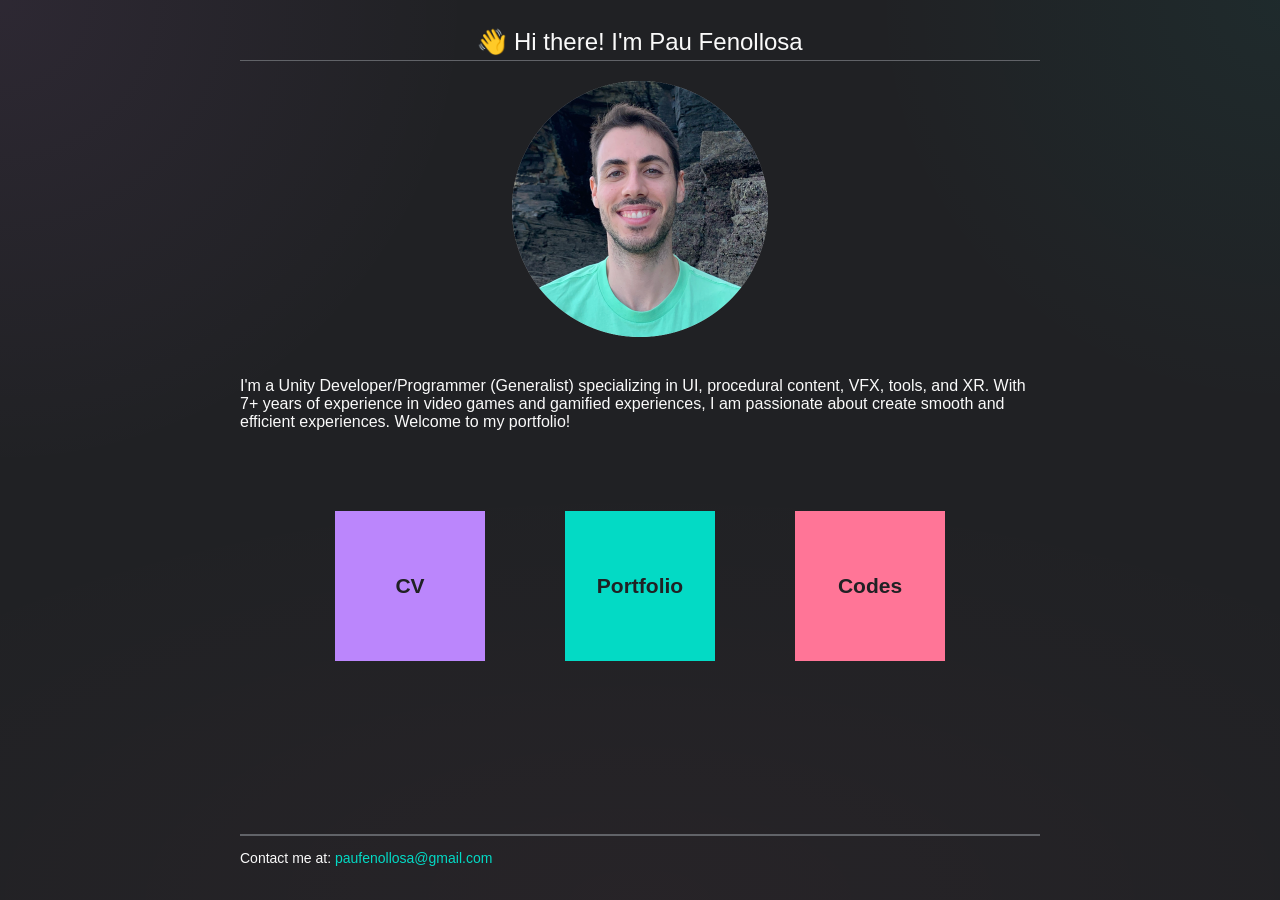
<file: index.html>
<!doctype html>
<html lang="es">

<head>
  <meta charset="utf-8">
  <meta name="viewport" content="width=device-width, initial-scale=1">
  <title>Pau Fenollosa</title>
  <link rel="icon" type="image/png" href="assets/images/favicon.png">
  <link rel="stylesheet" href="assets/css/styles.css">
  <link rel="stylesheet" href="assets/css/blob.css">
</head>

<body>
  <header>
    <p class="header-text">👋 Hi there! I'm Pau Fenollosa</p>
    <div class="header-line"></div>
  </header>

  <main>
    <div class="profile-photo">
      <img src="assets/images/pau.png" alt="Profile Image">
    </div>

    <div style="max-width: 50rem; margin: 2.5rem auto 3.0rem auto;">

      <p style="margin: 0; text-align: left;">
        I'm a Unity Developer/Programmer (Generalist) specializing in UI, procedural content, VFX, tools, and XR.
        With 7+ years of experience in video games and gamified experiences, I am passionate about create smooth and
        efficient experiences.
        Welcome to my portfolio!
      </p>

    </div>

    <div class="blob-container">
      <a class="blob blob-cv blob-text-link" href="curriculum-vitae/">
        <p class="blob-text">CV</p>
      </a>

      <a class="blob blob-portfolio" href="portfolio/?v=4">
        <p class="blob-text">Portfolio</p>
      </a>

      <a class="blob blob-codes" href="codes/">
        <p class="blob-text">Codes</p>
      </a>
    </div>

  </main>

  <footer>
    <div class="footer-line"></div>
    <p style="font-size: 14px;">
      Contact me at: <a href="mailto:paufenollosa@gmail.com">paufenollosa@gmail.com</a>
    </p>
  </footer>
</body>

</html>
</file>
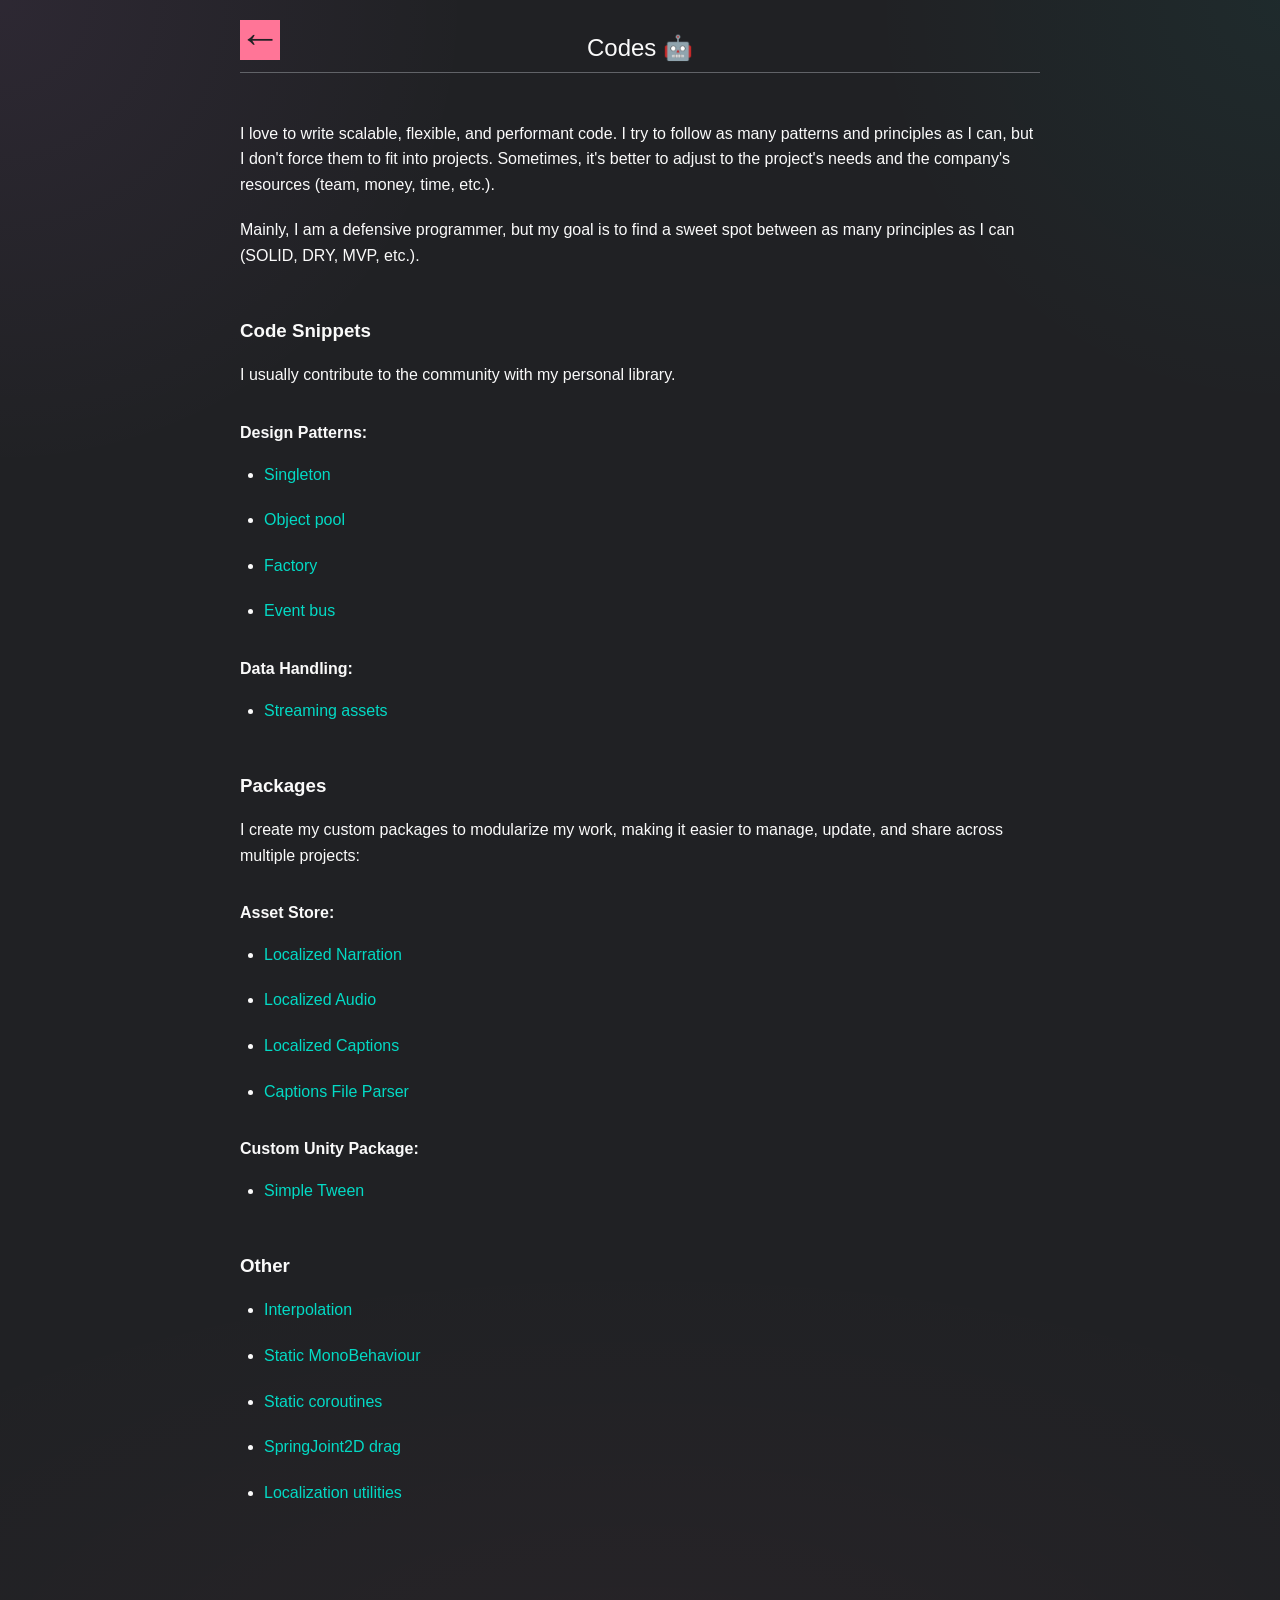
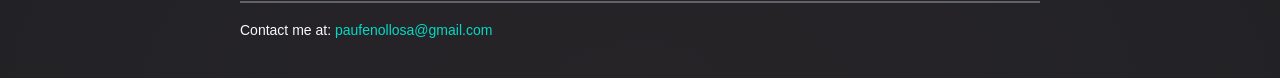
<file: codes/index.html>
<!doctype html>
<html lang="en">

<head>
  <meta charset="utf-8">
  <meta name="viewport" content="width=device-width, initial-scale=1">
  <title>Pau Fenollosa | Codes</title>
  <link rel="icon" type="image/png" href="../assets/images/favicon.png">
  <link rel="stylesheet" href="../assets/css/styles.css">
  <link rel="stylesheet" href="../assets/css/blob.css">
  <link rel="stylesheet" href="../assets/css/list.css">
  <link rel="stylesheet" href="../assets/css/codes.css">
</head>

<body class="codes-page">
  <header class="page-header codes-header">
    <a class="arrow-blob blob-codes" href="../" aria-label="Back to home">
      <span class="blob-arrow-text" aria-hidden="true">&larr;</span>
    </a>
    <h1 class="header-text">Codes 🤖</h1>
    <div class="header-line" aria-hidden="true"></div>
  </header>

  <main>
    <div class="codes-intro">
      <p>I love to write scalable, flexible, and performant code. I try to follow as many patterns and principles as I can, but I don't force them to fit into projects. Sometimes, it's better to adjust to the project's needs and the company's resources (team, money, time, etc.).</p>
      <p>Mainly, I am a defensive programmer, but my goal is to find a sweet spot between as many principles as I can (SOLID, DRY, MVP, etc.).</p>
    </div>

    <section>
      <h2>Code Snippets</h2>
      <p>I usually contribute to the community with my personal library.</p>

      <h3>Design Patterns:</h3>
      <ul class="list">
        <li><a href="https://gist.github.com/Fenikkel/ad033a959191ef2817ac328f721373ab#singleton-for-unity" target="_blank" rel="noopener noreferrer">Singleton</a></li>
        <li><a href="https://gist.github.com/Fenikkel/2f97d1e3acd8b7f1a0fbc217b5a599cc#unitys-objectpool-simplified" target="_blank" rel="noopener noreferrer">Object pool</a></li>
        <li><a href="https://gist.github.com/Fenikkel/e269a853efd872297c6a3011d1c64eb9#factory-pattern-for-unitys-prefabs" target="_blank" rel="noopener noreferrer">Factory</a></li>
        <li><a href="https://gist.github.com/Fenikkel/803fb8fa5564a4a7306693c1012dbb58#static-event-bus" target="_blank" rel="noopener noreferrer">Event bus</a></li>
      </ul>

      <h3>Data Handling:</h3>
      <ul class="list">
        <li><a href="https://gist.github.com/Fenikkel/b9a6a4ecbd9725bf203a9a4cd537ddda#streaming-assets-loaders" target="_blank" rel="noopener noreferrer">Streaming assets</a></li>
      </ul>
    </section>

    <section>
      <h2>Packages</h2>
      <p>I create my custom packages to modularize my work, making it easier to manage, update, and share across multiple projects:</p>

      <h3>Asset Store:</h3>
      <ul class="list">
        <li><a href="https://u3d.as/3cqR" target="_blank" rel="noopener noreferrer">Localized Narration</a></li>
        <li><a href="https://u3d.as/3cdP" target="_blank" rel="noopener noreferrer">Localized Audio</a></li>
        <li><a href="https://u3d.as/3c32" target="_blank" rel="noopener noreferrer">Localized Captions</a></li>
        <li><a href="https://u3d.as/3bXj" target="_blank" rel="noopener noreferrer">Captions File Parser</a></li>
      </ul>

      <h3>Custom Unity Package:</h3>
      <ul class="list">
        <li><a href="https://github.com/Fenikkel/SimpleTween#readme" target="_blank" rel="noopener noreferrer">Simple Tween</a></li>
      </ul>
    </section>

    <section>
      <h2>Other</h2>
      <ul class="list">
        <li><a href="https://gist.github.com/Fenikkel/5e51325a3cec827e81143f416f592dc9#interpolation-for-unity" target="_blank" rel="noopener noreferrer">Interpolation</a></li>
        <li><a href="https://gist.github.com/Fenikkel/046005a2d1dc454fd0c0c965371cbe87#static-monobehaviour" target="_blank" rel="noopener noreferrer">Static MonoBehaviour</a></li>
        <li><a href="https://gist.github.com/Fenikkel/8fc5efc2648622ba6b4d37751f8adf6e#static-coroutine" target="_blank" rel="noopener noreferrer">Static coroutines</a></li>
        <li><a href="https://gist.github.com/Fenikkel/c9f44a1a1c35098eb8c4c627614afd97#springjoint-drag-2d-for-unity" target="_blank" rel="noopener noreferrer">SpringJoint2D drag</a></li>
        <li><a href="https://gist.github.com/Fenikkel/11d97a43c82539877dda005bdba964ac#localization-editor-utilities" target="_blank" rel="noopener noreferrer">Localization utilities</a></li>
      </ul>
    </section>
  </main>

  <footer>
    <div class="footer-line" aria-hidden="true"></div>
    <p>
      Contact me at: <a href="mailto:paufenollosa@gmail.com">paufenollosa@gmail.com</a>
    </p>
  </footer>
</body>

</html>
</file>
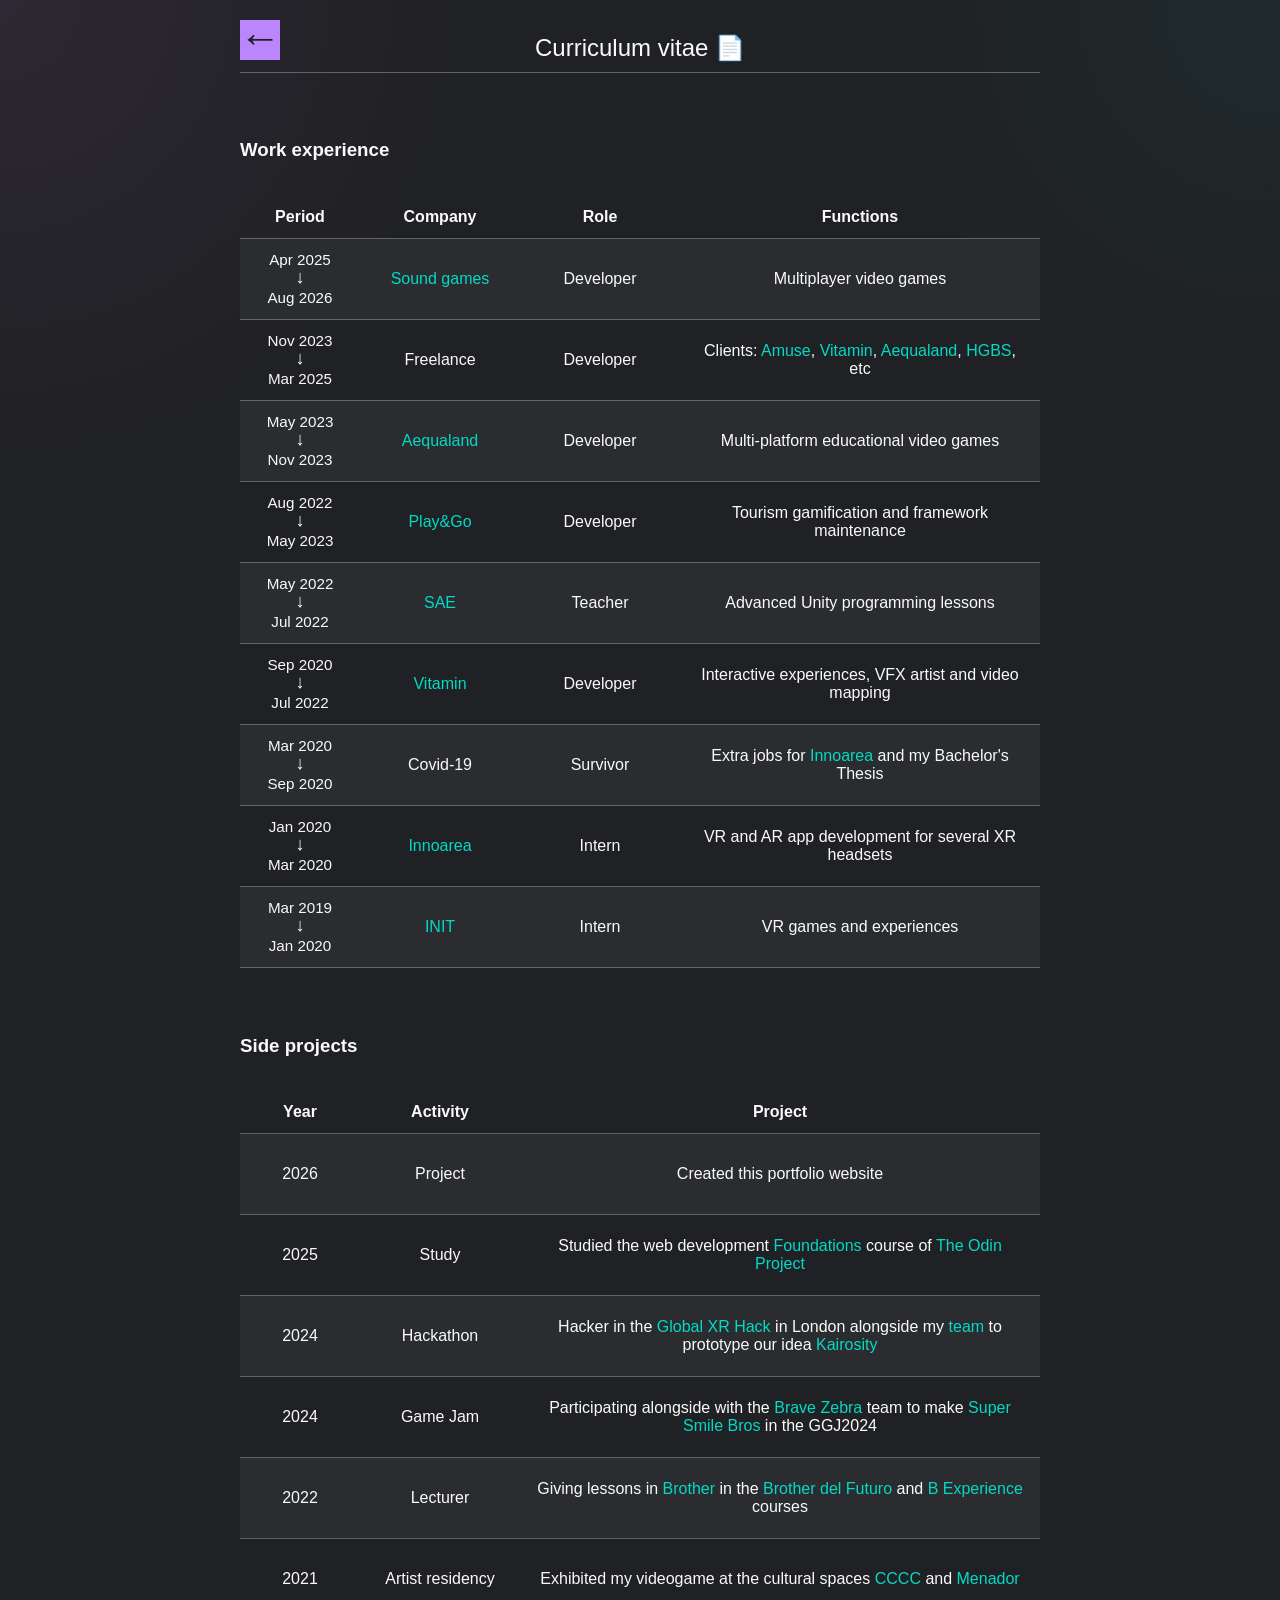
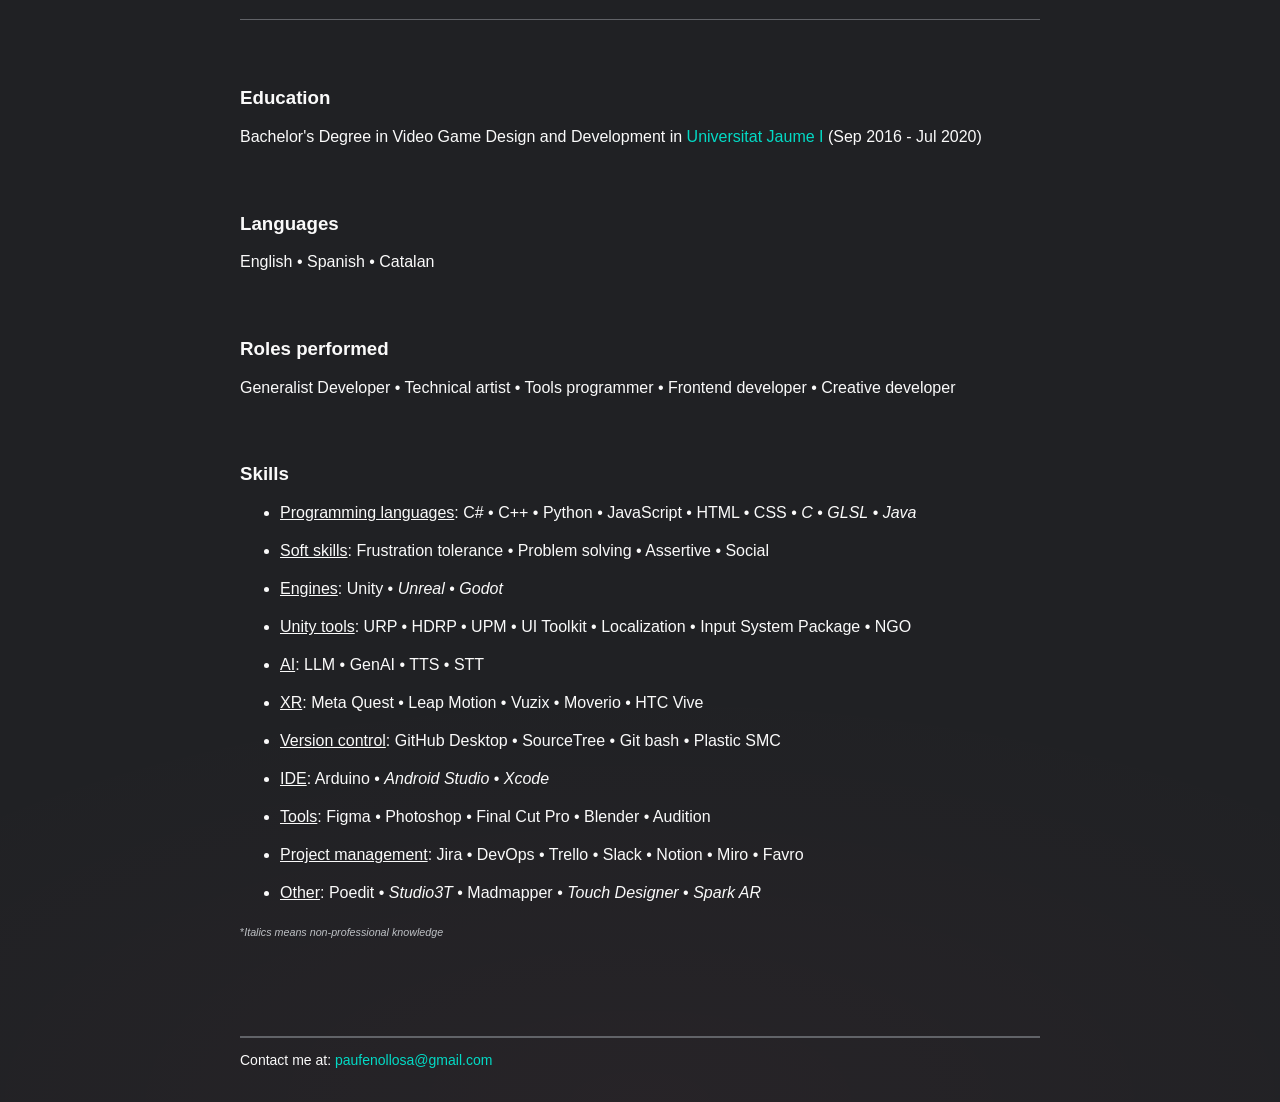
<file: curriculum-vitae/index.html>
<!doctype html>
<html lang="es">

<head>
  <meta charset="utf-8">
  <meta name="viewport" content="width=device-width, initial-scale=1">
  <title>Pau Fenollosa | CV</title>
  <link rel="icon" type="image/png" href="../assets/images/favicon.png">
  <link rel="stylesheet" href="../assets/css/styles.css">
  <link rel="stylesheet" href="../assets/css/blob.css">
  <link rel="stylesheet" href="../assets/css/table.css">
  <link rel="stylesheet" href="../assets/css/list.css">
</head>

<body>
  <header class="page-header">
    <a class="arrow-blob blob-cv blob-text-link" href="../" aria-label="Back to home">
      <span class="blob-arrow-text" aria-hidden="true">&larr;</span>
    </a>
    <h1 class="header-text">Curriculum <span class="header-title-tail">vitae 📄</span></h1>
    <div class="header-line"></div>
  </header>

  <div class="spacer"></div>

  <main>

    <section>
      <h3 id="work-experience">Work experience</h3>

      <div class="table-scroll" tabindex="0" role="region" aria-labelledby="work-experience">
        <table class="cv-table cv-table-experiece">
          <thead>
            <tr>
              <th>Period</th>
              <th>Company</th>
              <th>Role</th>
              <th>Functions</th>
            </tr>
          </thead>
          <tbody>
            <tr>
              <td class="date-cell">
                Apr 2025<br>
                <span class="tiny-up-arrow">↓</span>
                <br>Aug 2026
              </td>
              <td><a href="https://sound.games/" target="_blank">Sound games</a></td>
              <td>Developer</td>
              <td>Multiplayer video games</td>
            </tr>

            <tr>
              <td class="date-cell">Nov 2023<br>
                <span class="tiny-up-arrow">↓</span>
                <br>Mar 2025
              </td>
              <td>Freelance</td>
              <td>Developer</td>
              <td>Clients: <a href="https://www.amuseanimation.com/educational-apps/" target="_blank">Amuse</a>, <a
                  href="https://vitamin-arte.com/" target="_blank">Vitamin</a>, <a
                  href="https://www.instagram.com/aequaland/" target="_blank">Aequaland</a>, <a
                  href="https://www.hgbs.es/" target="_blank">HGBS</a>, etc</td>
            </tr>

            <tr>
              <td class="date-cell">
                May 2023<br>
                <span class="tiny-up-arrow">↓</span>
                <br>Nov 2023
              </td>
              <td><a href="https://www.instagram.com/aequaland/" target="_blank">Aequaland</a></td>
              <td>Developer</td>
              <td>Multi-platform educational video games</td>
            </tr>

            <tr>
              <td class="date-cell">
                Aug 2022<br>
                <span class="tiny-up-arrow">↓</span>
                <br>May 2023
              </td>
              <td><a href="https://playgoxp.com/" target="_blank">Play&Go</a></td>
              <td>Developer</td>
              <td>Tourism gamification and framework maintenance</td>
            </tr>

            <tr>
              <td class="date-cell">
                May 2022<br>
                <span class="tiny-up-arrow">↓</span>
                <br>Jul 2022
              </td>
              <td><a href="https://www.sae.edu/esp/games/" target="_blank">SAE</a></td>
              <td>Teacher</td>
              <td>Advanced Unity programming lessons</td>
            </tr>

            <tr>
              <td class="date-cell">
                Sep 2020<br>
                <span class="tiny-up-arrow">↓</span>
                <br>Jul 2022
              </td>
              <td><a href="https://vitamin-arte.com/" target="_blank">Vitamin</a></td>
              <td>Developer</td>
              <td>Interactive experiences, VFX artist and video mapping</td>
            </tr>

            <tr>
              <td class="date-cell">
                Mar 2020<br>
                <span class="tiny-up-arrow">↓</span>
                <br>Sep 2020
              </td>
              <td>Covid-19</td>
              <td>Survivor</td>
              <td>Extra jobs for <a href="https://innoarea.com/en/" target="_blank">Innoarea</a> and my Bachelor's Thesis
              </td>
            </tr>

            <tr>
              <td class="date-cell">
                Jan 2020<br>
                <span class="tiny-up-arrow">↓</span>
                <br>Mar 2020
              </td>
              <td><a href="https://innoarea.com/en/" target="_blank">Innoarea</a></td>
              <td>Intern</td>
              <td>VR and AR app development for several XR headsets</td>
            </tr>

            <tr>
              <td class="date-cell">
                Mar 2019<br>
                <span class="tiny-up-arrow">↓</span>
                <br>Jan 2020
              </td>
              <td><a href="https://www.init.uji.es/?lang=en" target="_blank">INIT</a></td>
              <td>Intern</td>
              <td>VR games and experiences</td>
            </tr>

          </tbody>
        </table>
      </div>
    </section>

    <div class="spacer"></div>

    <h3 id="side-projects">Side projects</h3>

    <section>
      <div class="table-scroll" tabindex="0" role="region" aria-labelledby="side-projects">
        <table class="cv-table cv-table-side">
          <thead>
            <tr>
              <th>Year</th>
              <th>Activity</th>
              <th>Project</th>
            </tr>
          </thead>
          <tbody>
            <tr>
              <td>2026</td>
              <td>Project</td>
              <td>Created this portfolio website</td>
            </tr>
            <tr>
              <td>2025</td>
              <td>Study</td>
              <td>Studied the web development <a
                  href="https://www.theodinproject.com/paths/foundations/courses/foundations"
                  target="_blank">Foundations</a> course of <a href="https://www.theodinproject.com" target="_blank">The
                  Odin Project</a></td>
            </tr>
            <tr>
              <td>2024</td>
              <td>Hackathon</td>
              <td>Hacker in the <a href="https://xr-hack-london.devpost.com/" target="_blank">Global XR Hack</a> in London
                alongside my <a href="https://www.linkedin.com/feed/update/urn:li:activity:7231573874826444800/"
                  target="_blank">team</a> to prototype our idea <a href="https://devpost.com/software/kairocity"
                  target="_blank">Kairosity</a></td>
            </tr>

            <tr>
              <td>2024</td>
              <td>Game Jam</td>
              <td>Participating alongside with the <a href="https://www.bravezebra.com/" target="_blank">Brave Zebra</a>
                team to make <a href="https://globalgamejam.org/games/2024/super-smile-bros-3" target="_blank">Super Smile
                  Bros</a> in the GGJ2024</td>
            </tr>

            <tr>
              <td>2022</td>
              <td>Lecturer</td>
              <td>Giving lessons in <a href="https://brotherad.com/valencia/" target="_blank">Brother</a> in the <a
                  href="https://www.instagram.com/p/CVQjeVWN-62/?img_index=2" target="_blank">Brother del Futuro</a> and
                <a href="https://www.instagram.com/p/Cc5HwBmtk7_/" target="_blank">B Experience</a> courses
              </td>
            </tr>

            <tr>
              <td>2021</td>
              <td>Artist residency</td>
              <td>Exhibited my videogame at the cultural spaces <a
                  href="https://www.consorcimuseus.gva.es/centro-del-carmen/exposicion/climate-replay/"
                  target="_blank">CCCC</a> and <a href="https://www.youtube.com/watch?v=6JG0aHEQqA8"
                  target="_blank">Menador</a>
              </td>
            </tr>
          </tbody>
        </table>
      </div>

    </section>

    <div class="spacer"></div>

    <section>
      <h3>Education</h3>
      Bachelor's Degree in Video Game Design and Development in <a
        href="https://www.uji.es/serveis/alumnisauji/base/xarxa/experienciesalumni/ingenieria-arquitectura/videojocs/pau-fenollosa/"
        target="_blank">Universitat Jaume I</a> (Sep 2016 - Jul 2020)
    </section>

    <div class="spacer"></div>

    <section>
      <h3>Languages</h3>
      English • Spanish • Catalan
    </section>

    <div class="spacer"></div>

    <section>
      <h3>Roles performed</h3>
      Generalist Developer • Technical artist • Tools programmer • Frontend developer • Creative developer
    </section>

    <div class="spacer"></div>

    <section>
      <h3>Skills</h3>

      <ul class="list">
        <li>
          <ins>Programming languages</ins>: C# • C++ • Python • JavaScript • HTML • CSS • <i>C</i> • <i>GLSL</i>
          • <i>Java</i>
        </li>
        <li>
          <ins>Soft skills</ins>: Frustration tolerance • Problem solving • Assertive • Social
        </li>
        <li>
          <ins>Engines</ins>: Unity • <i>Unreal</i> • <i>Godot</i>
        </li>
        <li>
          <ins>Unity tools</ins>: URP • HDRP • UPM • UI Toolkit • Localization • Input System Package • NGO
        </li>
        <li>
          <ins>AI</ins>: LLM • GenAI • TTS • STT
        </li>
        <li>
          <ins>XR</ins>: Meta Quest • Leap Motion • Vuzix • Moverio • HTC Vive
        </li>
        <li>
          <ins>Version control</ins>: GitHub Desktop • SourceTree • Git bash • Plastic SMC
        </li>
        <li>
          <ins>IDE</ins>: Arduino • <i>Android Studio</i> • <i>Xcode</i>
        </li>
        <li>
          <ins>Tools</ins>: Figma • Photoshop • Final Cut Pro • Blender • Audition
        </li>
        <li>
          <ins>Project management</ins>: Jira • DevOps • Trello • Slack • Notion • Miro • Favro
        </li>
        <li>
          <ins>Other</ins>: Poedit • <i>Studio3T</i> • Madmapper • <i>Touch Designer</i> • <i>Spark AR</i>
        </li>
      </ul>

    <span class="disclaimer">*<i>Italics means non-professional knowledge</i></span>


    </section>

  </main>

  <div class="spacer"></div>
  <div class="spacer"></div>

  <footer>
    <div class="footer-line"></div>
    <p style="font-size: 14px;">
      Contact me at: <a href="mailto:paufenollosa@gmail.com">paufenollosa@gmail.com</a>
    </p>
  </footer>
</body>

</html>
</file>
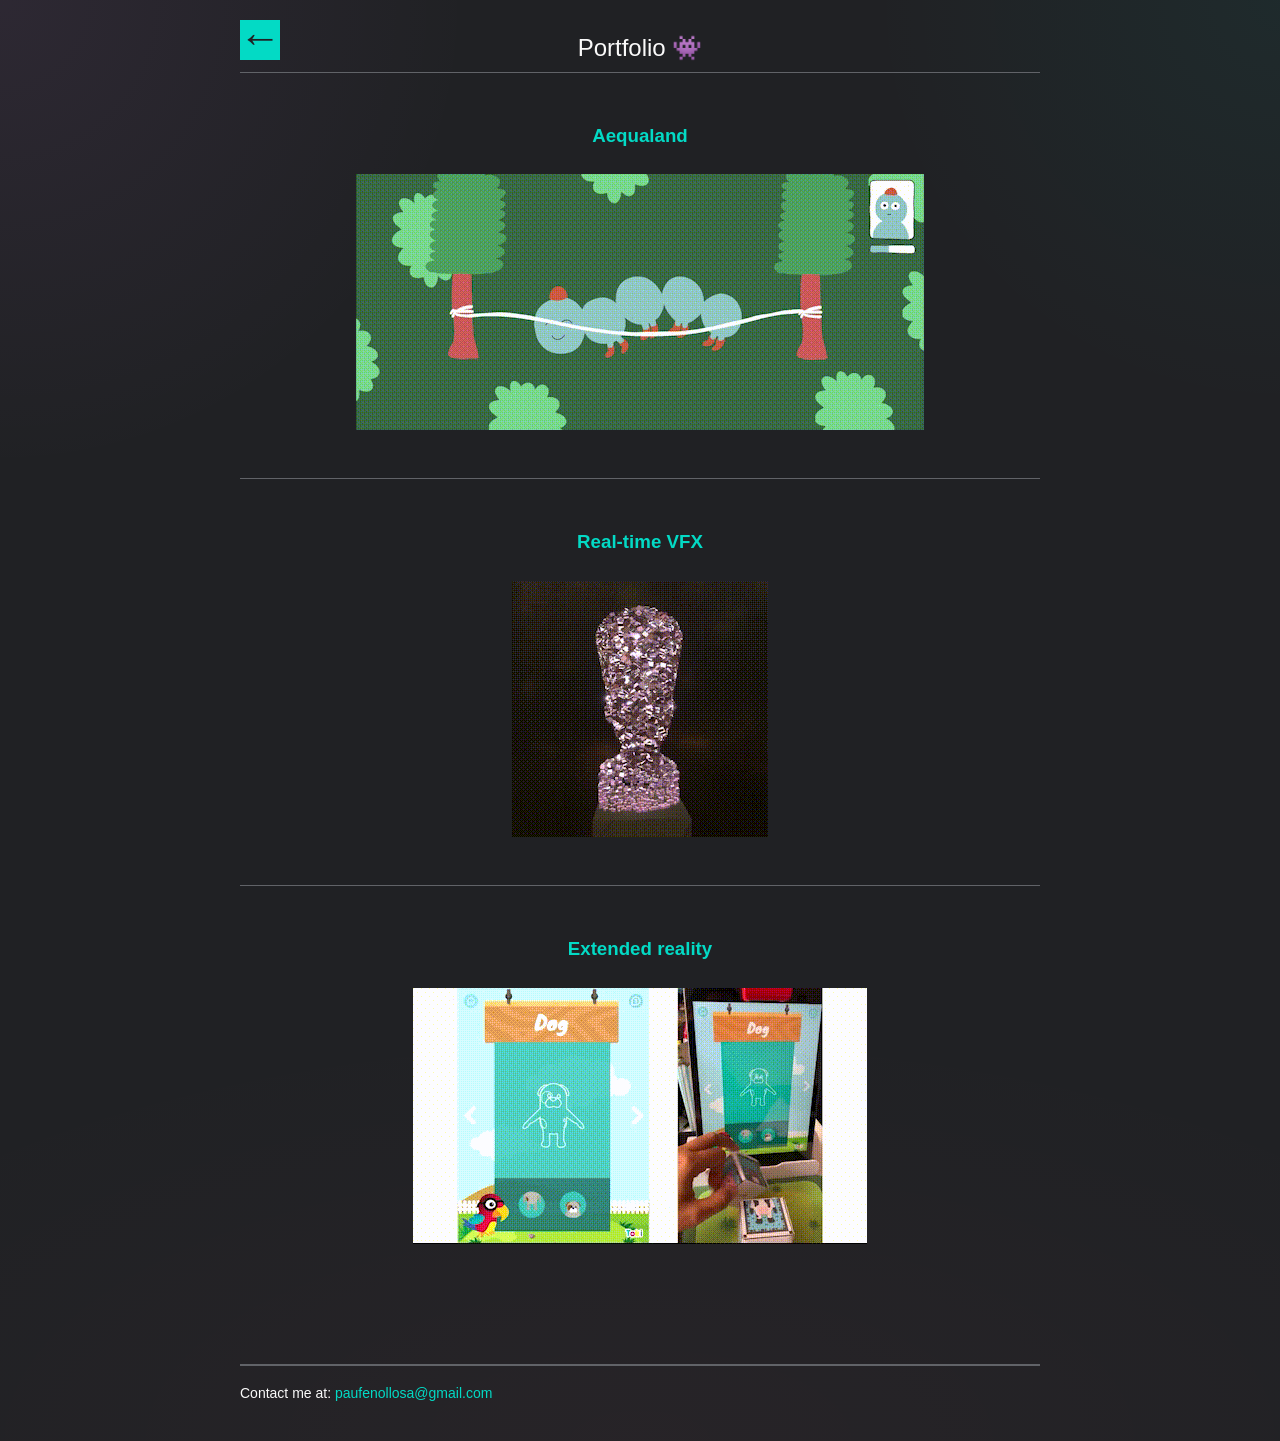
<file: portfolio/index.html>
<!doctype html>
<html lang="en">

<head>
  <meta charset="utf-8">
  <meta name="viewport" content="width=device-width, initial-scale=1">
  <title>Pau Fenollosa | Portfolio</title>
  <link rel="icon" type="image/png" href="../assets/images/favicon.png">
  <link rel="stylesheet" href="../assets/css/styles.css">
  <link rel="stylesheet" href="../assets/css/blob.css">
  <link rel="stylesheet" href="../assets/css/portfolio.css?v=4">
</head>

<body class="portfolio-page">
  <header class="page-header portfolio-header">
    <a class="arrow-blob blob-portfolio" href="../?v=4" aria-label="Back to home">
      <span class="blob-arrow-text" aria-hidden="true">&larr;</span>
    </a>
    <h1 class="header-text">Portfolio 👾</h1>
    <div class="header-line" aria-hidden="true"></div>
  </header>

  <main>
    <section class="project">
      <h2><a href="aequaland/?v=5">Aequaland</a></h2>
      <a class="project-preview project-preview-link" href="aequaland/?v=5" aria-label="More info about Aequaland">
        <img src="../assets/images/portfolio/aequaland.gif" alt="Preview of Aequaland minigames" width="568" height="256" decoding="async">
      </a>
    </section>

    <section class="project">
      <h2><a href="real-time-vfx/?v=4">Real-time VFX</a></h2>
      <a class="project-preview project-preview-link" href="real-time-vfx/?v=4" aria-label="More info about real-time VFX">
        <img src="../assets/images/portfolio/real-time-vfx.gif" alt="Preview of real-time visual effects" width="256" height="256" loading="lazy" decoding="async">
      </a>
    </section>

    <section class="project">
      <h2><a href="extended-reality/?v=4">Extended reality</a></h2>
      <a class="project-preview project-preview-link" href="extended-reality/?v=4" aria-label="More info about extended reality">
        <img src="../assets/images/portfolio/extended-reality.gif" alt="Preview of extended reality experiences" width="454" height="256" loading="lazy" decoding="async">
      </a>
    </section>
  </main>

  <footer>
    <div class="footer-line" aria-hidden="true"></div>
    <p>
      Contact me at: <a href="mailto:paufenollosa@gmail.com">paufenollosa@gmail.com</a>
    </p>
  </footer>
</body>

</html>
</file>
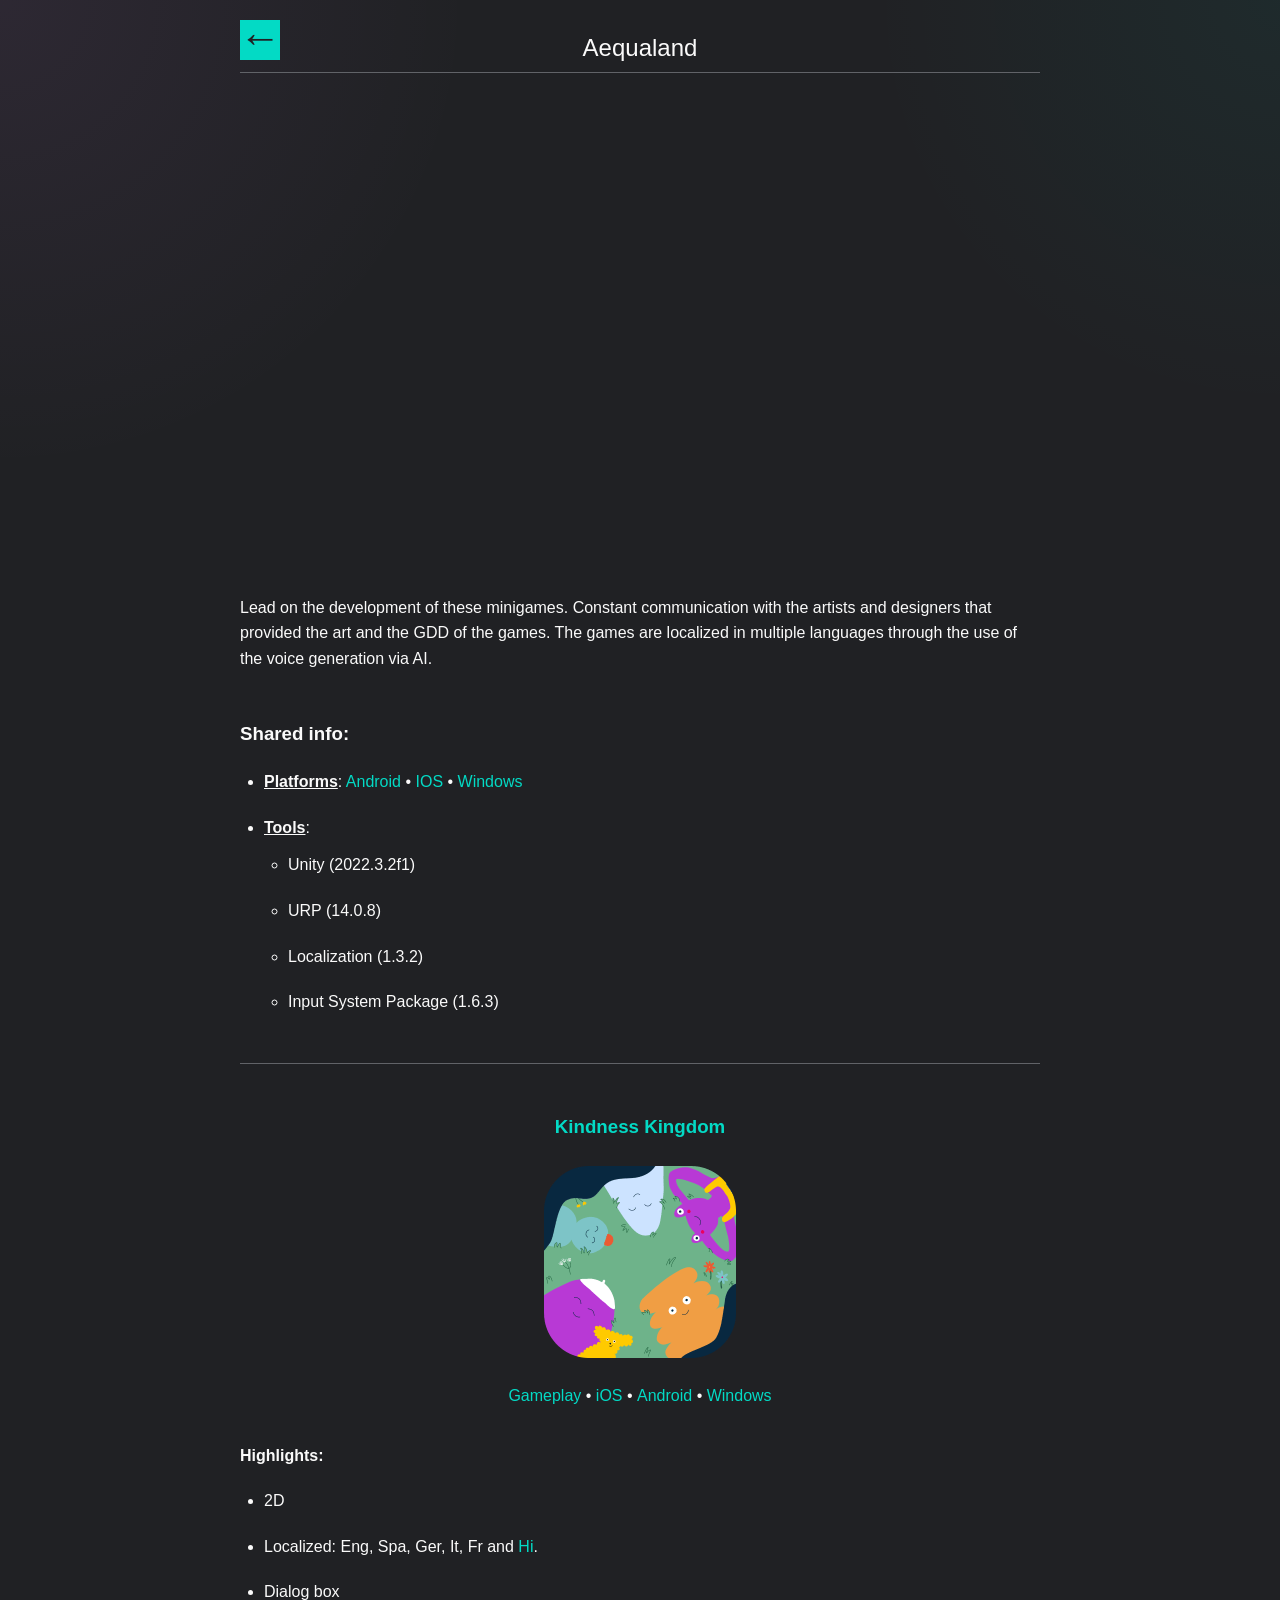
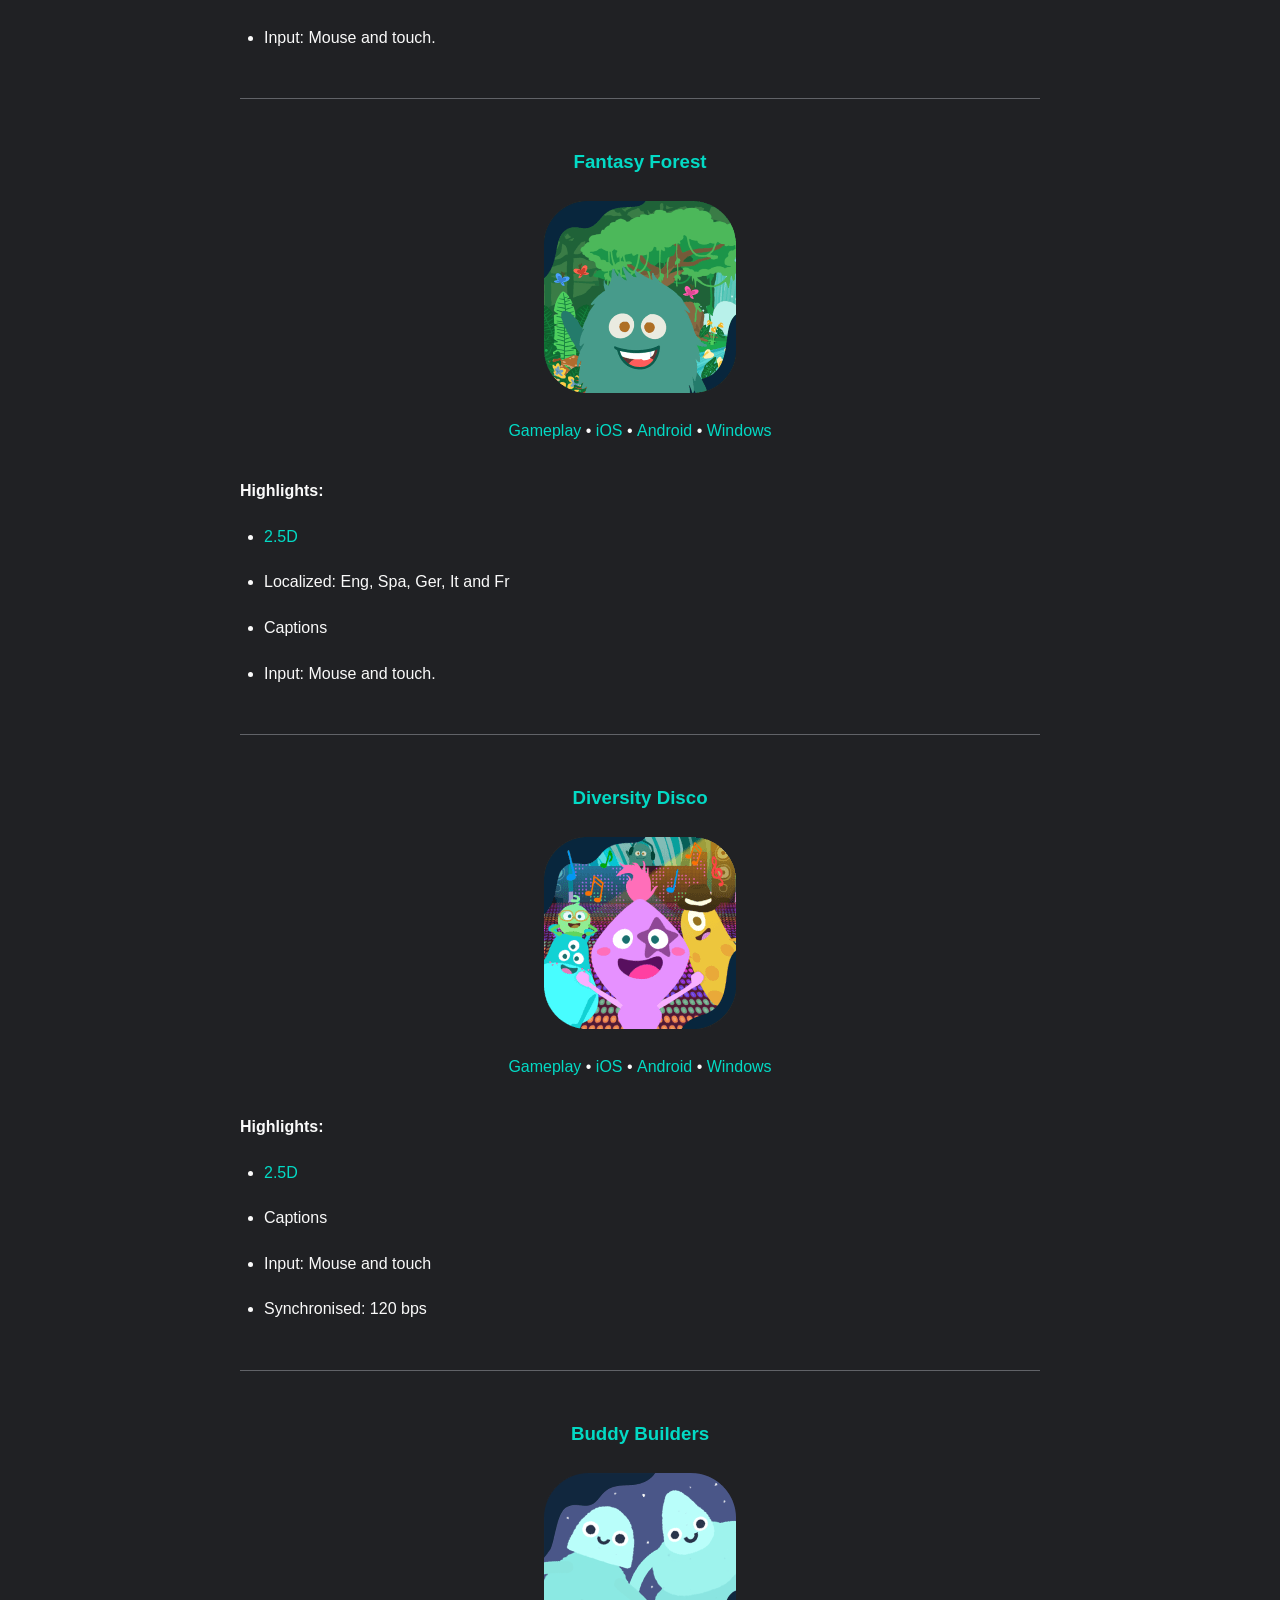
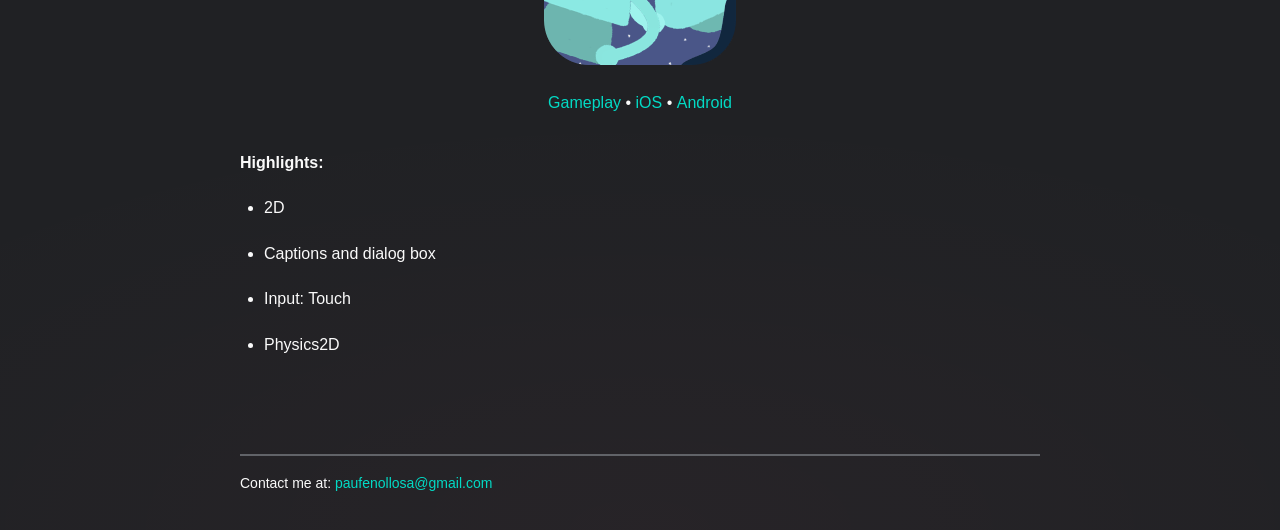
<file: portfolio/aequaland/index.html>
<!doctype html>
<html lang="en">

<head>
  <meta charset="utf-8">
  <meta name="viewport" content="width=device-width, initial-scale=1">
  <title>Pau Fenollosa | Aequaland</title>
  <link rel="icon" type="image/png" href="../../assets/images/favicon.png">
  <link rel="stylesheet" href="../../assets/css/styles.css">
  <link rel="stylesheet" href="../../assets/css/blob.css">
  <link rel="stylesheet" href="../../assets/css/list.css">
  <link rel="stylesheet" href="../../assets/css/portfolio.css?v=4">
</head>

<body class="portfolio-page project-detail">
  <header class="page-header portfolio-header">
    <a class="arrow-blob blob-portfolio" href="../?v=4" aria-label="Back to Portfolio">
      <span class="blob-arrow-text" aria-hidden="true">&larr;</span>
    </a>
    <h1 class="header-text">Aequaland</h1>
    <div class="header-line" aria-hidden="true"></div>
  </header>

  <main>
    <div class="project-intro">
      <iframe class="project-video" src="https://www.youtube.com/embed/lqvG1u1BP4w?playsinline=1&amp;rel=0" title="Aequaland video" width="800" height="450" referrerpolicy="strict-origin-when-cross-origin" allow="picture-in-picture" allowfullscreen></iframe>
      <p>Lead on the development of these minigames. Constant communication with the artists and designers that provided the art and the GDD of the games. The games are localized in multiple languages through the use of the voice generation via AI.</p>
    </div>

    <section class="detail-section">
      <h2>Shared info:</h2>
      <ul class="list">
        <li><strong><ins>Platforms</ins></strong>: <a href="https://play.google.com/store/apps/dev?id=8713443169938158176" target="_blank" rel="noopener noreferrer">Android</a> <span aria-hidden="true">•</span> <a href="https://apps.apple.com/us/developer/aequaland/id1667506896" target="_blank" rel="noopener noreferrer">IOS</a> <span aria-hidden="true">•</span> <a href="https://apps.microsoft.com/search/publisher?name=Aequaland%20Studio%20SA&amp;publisher=Aequaland%20Studio%20SA&amp;hl=en-us&amp;gl=US" target="_blank" rel="noopener noreferrer">Windows</a></li>
        <li><strong><ins>Tools</ins></strong>:
          <ul class="list">
            <li>Unity (2022.3.2f1)</li>
            <li>URP (14.0.8)</li>
            <li>Localization (1.3.2)</li>
            <li>Input System Package (1.6.3)</li>
          </ul>
        </li>
      </ul>
    </section>

    <section class="project">
      <h2><a href="https://youtu.be/NGXJGWveR1Q" target="_blank" rel="noopener noreferrer">Kindness Kingdom</a></h2>
      <a class="project-preview project-preview-link" href="https://youtu.be/NGXJGWveR1Q" target="_blank" rel="noopener noreferrer" aria-label="Watch Kindness Kingdom gameplay">
        <img src="../../assets/images/portfolio/aequaland/kindness-kingdom.png" alt="Kindness Kingdom icon" width="192" height="192" loading="lazy" decoding="async">
      </a>
      <p class="project-links">
        <a href="https://youtu.be/NGXJGWveR1Q" target="_blank" rel="noopener noreferrer">Gameplay</a> <span aria-hidden="true">•</span>
        <a href="https://apps.apple.com/us/app/kindness-kingdom/id6459884230" target="_blank" rel="noopener noreferrer">iOS</a> <span aria-hidden="true">•</span>
        <a href="https://play.google.com/store/apps/details?id=com.Aequaland.KindnessKingdom" target="_blank" rel="noopener noreferrer">Android</a> <span aria-hidden="true">•</span>
        <a href="https://www.microsoft.com/en-us/p/kindness-kingdom/9nrcm73w3025" target="_blank" rel="noopener noreferrer">Windows</a>
      </p>
      <h3>Highlights:</h3>
      <ul class="list">
        <li>2D</li>
        <li>Localized: Eng, Spa, Ger, It, Fr and <a href="../../assets/images/portfolio/aequaland/kindness-kingdom-hindi.png" target="_blank" rel="noopener noreferrer">Hi</a>.</li>
        <li>Dialog box</li>
        <li>Input: Mouse and touch.</li>
      </ul>
    </section>

    <section class="project">
      <h2><a href="https://youtu.be/iKSgt47TXiU" target="_blank" rel="noopener noreferrer">Fantasy Forest</a></h2>
      <a class="project-preview project-preview-link" href="https://youtu.be/iKSgt47TXiU" target="_blank" rel="noopener noreferrer" aria-label="Watch Fantasy Forest gameplay">
        <img src="../../assets/images/portfolio/aequaland/fantasy-forest.png" alt="Fantasy Forest icon" width="192" height="192" loading="lazy" decoding="async">
      </a>
      <p class="project-links">
        <a href="https://youtu.be/iKSgt47TXiU" target="_blank" rel="noopener noreferrer">Gameplay</a> <span aria-hidden="true">•</span>
        <a href="https://apps.apple.com/us/app/fantasy-forest/id1667506894" target="_blank" rel="noopener noreferrer">iOS</a> <span aria-hidden="true">•</span>
        <a href="https://play.google.com/store/apps/details?id=com.Aequaland.FantasyForest" target="_blank" rel="noopener noreferrer">Android</a> <span aria-hidden="true">•</span>
        <a href="https://www.microsoft.com/en-us/p/fantasy-forest/9nkl2wbbz775" target="_blank" rel="noopener noreferrer">Windows</a>
      </p>
      <h3>Highlights:</h3>
      <ul class="list">
        <li><a href="../../assets/images/portfolio/aequaland/fantasy-forest-2-5d.png" target="_blank" rel="noopener noreferrer">2.5D</a></li>
        <li>Localized: Eng, Spa, Ger, It and Fr</li>
        <li>Captions</li>
        <li>Input: Mouse and touch.</li>
      </ul>
    </section>

    <section class="project">
      <h2><a href="https://youtu.be/AB3rqrJ0eBQ" target="_blank" rel="noopener noreferrer">Diversity Disco</a></h2>
      <a class="project-preview project-preview-link" href="https://youtu.be/AB3rqrJ0eBQ" target="_blank" rel="noopener noreferrer" aria-label="Watch Diversity Disco gameplay">
        <img src="../../assets/images/portfolio/aequaland/diversity-disco.png" alt="Diversity Disco icon" width="192" height="192" loading="lazy" decoding="async">
      </a>
      <p class="project-links">
        <a href="https://youtu.be/AB3rqrJ0eBQ" target="_blank" rel="noopener noreferrer">Gameplay</a> <span aria-hidden="true">•</span>
        <a href="https://apps.apple.com/us/app/diversity-disco/id6446135309" target="_blank" rel="noopener noreferrer">iOS</a> <span aria-hidden="true">•</span>
        <a href="https://play.google.com/store/apps/details?id=com.aequaland.diversitydisco" target="_blank" rel="noopener noreferrer">Android</a> <span aria-hidden="true">•</span>
        <a href="https://www.microsoft.com/en-us/p/diversity-disco/9p8tsm97ffs8" target="_blank" rel="noopener noreferrer">Windows</a>
      </p>
      <h3>Highlights:</h3>
      <ul class="list">
        <li><a href="../../assets/images/portfolio/aequaland/diversity-disco-2-5d.png" target="_blank" rel="noopener noreferrer">2.5D</a></li>
        <li>Captions</li>
        <li>Input: Mouse and touch</li>
        <li>Synchronised: 120 bps</li>
      </ul>
    </section>

    <section class="project">
      <h2><a href="https://youtu.be/Z-lD_esf-fA" target="_blank" rel="noopener noreferrer">Buddy Builders</a></h2>
      <a class="project-preview project-preview-link" href="https://youtu.be/Z-lD_esf-fA" target="_blank" rel="noopener noreferrer" aria-label="Watch Buddy Builders gameplay">
        <img src="../../assets/images/portfolio/aequaland/buddy-builders.png" alt="Buddy Builders icon" width="192" height="192" loading="lazy" decoding="async">
      </a>
      <p class="project-links">
        <a href="https://youtu.be/Z-lD_esf-fA" target="_blank" rel="noopener noreferrer">Gameplay</a> <span aria-hidden="true">•</span>
        <a href="https://apps.apple.com/us/app/buddy-builders/id6470483217" target="_blank" rel="noopener noreferrer">iOS</a> <span aria-hidden="true">•</span>
        <a href="https://play.google.com/store/apps/details?id=com.Aequaland.BuddyBuilders" target="_blank" rel="noopener noreferrer">Android</a>
      </p>
      <h3>Highlights:</h3>
      <ul class="list">
        <li>2D</li>
        <li>Captions and dialog box</li>
        <li>Input: Touch</li>
        <li>Physics2D</li>
      </ul>
    </section>
  </main>

  <footer>
    <div class="footer-line" aria-hidden="true"></div>
    <p>Contact me at: <a href="mailto:paufenollosa@gmail.com">paufenollosa@gmail.com</a></p>
  </footer>
</body>

</html>
</file>
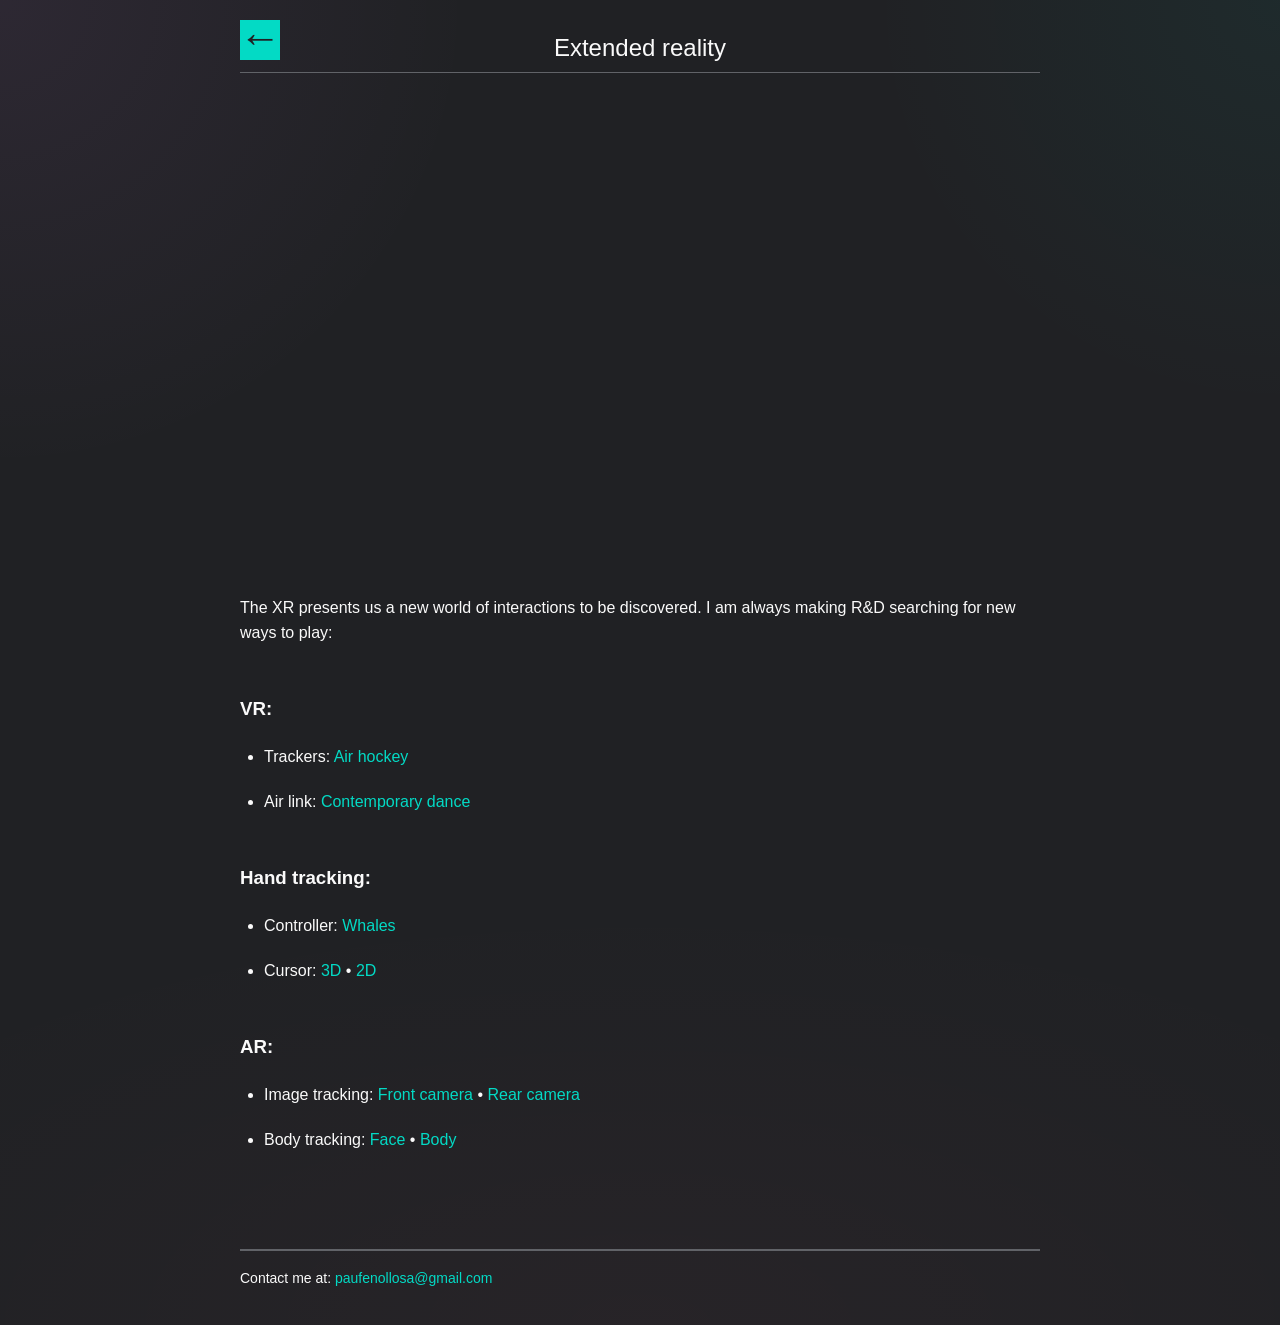
<file: portfolio/extended-reality/index.html>
<!doctype html>
<html lang="en">

<head>
  <meta charset="utf-8">
  <meta name="viewport" content="width=device-width, initial-scale=1">
  <title>Pau Fenollosa | Extended reality</title>
  <link rel="icon" type="image/png" href="../../assets/images/favicon.png">
  <link rel="stylesheet" href="../../assets/css/styles.css">
  <link rel="stylesheet" href="../../assets/css/blob.css">
  <link rel="stylesheet" href="../../assets/css/list.css">
  <link rel="stylesheet" href="../../assets/css/portfolio.css?v=4">
</head>

<body class="portfolio-page project-detail">
  <header class="page-header portfolio-header">
    <a class="arrow-blob blob-portfolio" href="../?v=4" aria-label="Back to Portfolio">
      <span class="blob-arrow-text" aria-hidden="true">&larr;</span>
    </a>
    <h1 class="header-text">Extended reality</h1>
    <div class="header-line" aria-hidden="true"></div>
  </header>

  <main>
    <div class="project-intro">
      <iframe class="project-video" src="https://www.youtube.com/embed/ILlLwi1_nVc?playsinline=1&amp;rel=0" title="Extended reality video" width="800" height="450" referrerpolicy="strict-origin-when-cross-origin" allow="picture-in-picture" allowfullscreen></iframe>
      <p>The XR presents us a new world of interactions to be discovered. I am always making R&amp;D searching for new ways to play:</p>
    </div>

    <section class="detail-section">
      <h2>VR:</h2>
      <ul class="list">
        <li>Trackers: <a href="https://youtu.be/Dl2CLKosQZU?si=UAnjQwi9Si-2A3VN&amp;t=16" target="_blank" rel="noopener noreferrer">Air hockey</a></li>
        <li>Air link: <a href="https://youtu.be/AC3cEX_DeP0?si=x9LSzwpkEIJABk_h" target="_blank" rel="noopener noreferrer">Contemporary dance</a></li>
      </ul>
    </section>

    <section class="detail-section">
      <h2>Hand tracking:</h2>
      <ul class="list">
        <li>Controller: <a href="https://youtu.be/c7aeY9I-rIM?si=MME9gGIVos8ZtYbw&amp;t=26" target="_blank" rel="noopener noreferrer">Whales</a></li>
        <li>Cursor: <a href="https://youtu.be/e51aoqffz_0?si=9Hhpp2_3Il58EGm5" target="_blank" rel="noopener noreferrer">3D</a> <span aria-hidden="true">•</span> <a href="https://youtu.be/52v4dglYb7Y?si=m47Ml5G0aHvpuZQN" target="_blank" rel="noopener noreferrer">2D</a></li>
      </ul>
    </section>

    <section class="detail-section">
      <h2>AR:</h2>
      <ul class="list">
        <li>Image tracking: <a href="https://youtu.be/cwGdUHI8n4M?si=CL51g6B4KmqvkRbl&amp;t=47" target="_blank" rel="noopener noreferrer">Front camera</a> <span aria-hidden="true">•</span> <a href="https://youtu.be/E-5MazEbAJU?si=4y_247ouWohZXhtU" target="_blank" rel="noopener noreferrer">Rear camera</a></li>
        <li>Body tracking: <a href="https://youtu.be/paBvQrJoazY?si=_dIsqWNl5fBxoGvx" target="_blank" rel="noopener noreferrer">Face</a> <span aria-hidden="true">•</span> <a href="https://youtu.be/G6G4vVujS9w?si=jwDNswmZ_1JZv8K7" target="_blank" rel="noopener noreferrer">Body</a></li>
      </ul>
    </section>
  </main>

  <footer>
    <div class="footer-line" aria-hidden="true"></div>
    <p>Contact me at: <a href="mailto:paufenollosa@gmail.com">paufenollosa@gmail.com</a></p>
  </footer>
</body>

</html>
</file>
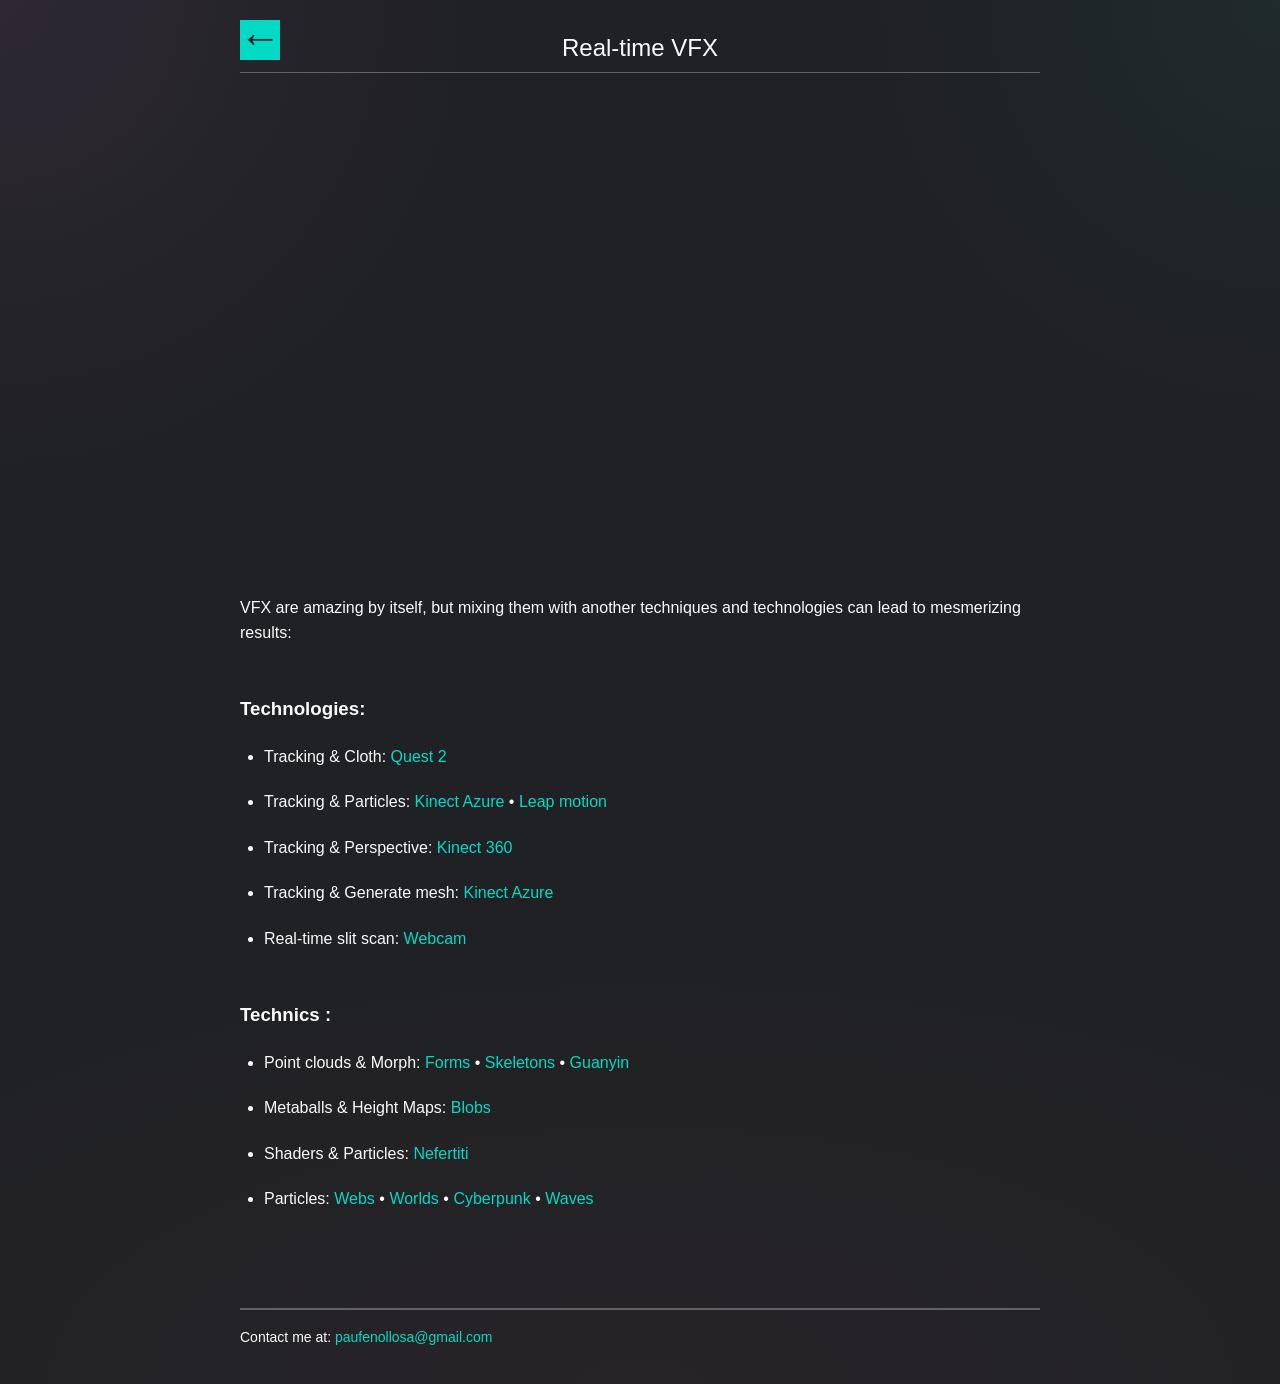
<file: portfolio/real-time-vfx/index.html>
<!doctype html>
<html lang="en">

<head>
  <meta charset="utf-8">
  <meta name="viewport" content="width=device-width, initial-scale=1">
  <title>Pau Fenollosa | Real-time VFX</title>
  <link rel="icon" type="image/png" href="../../assets/images/favicon.png">
  <link rel="stylesheet" href="../../assets/css/styles.css">
  <link rel="stylesheet" href="../../assets/css/blob.css">
  <link rel="stylesheet" href="../../assets/css/list.css">
  <link rel="stylesheet" href="../../assets/css/portfolio.css?v=4">
</head>

<body class="portfolio-page project-detail">
  <header class="page-header portfolio-header">
    <a class="arrow-blob blob-portfolio" href="../?v=4" aria-label="Back to Portfolio">
      <span class="blob-arrow-text" aria-hidden="true">&larr;</span>
    </a>
    <h1 class="header-text">Real-time VFX</h1>
    <div class="header-line" aria-hidden="true"></div>
  </header>

  <main>
    <div class="project-intro">
      <iframe class="project-video" src="https://www.youtube.com/embed/I2Qx_jjJ2iE?playsinline=1&amp;rel=0" title="Real-time VFX video" width="800" height="450" referrerpolicy="strict-origin-when-cross-origin" allow="picture-in-picture" allowfullscreen></iframe>
      <p>VFX are amazing by itself, but mixing them with another techniques and technologies can lead to mesmerizing results:</p>
    </div>

    <section class="detail-section">
      <h2>Technologies:</h2>
      <ul class="list">
        <li>Tracking &amp; Cloth: <a href="https://youtu.be/AC3cEX_DeP0?si=YUCTxMw0HHagOfAd&amp;t=45" target="_blank" rel="noopener noreferrer">Quest 2</a></li>
        <li>Tracking &amp; Particles: <a href="https://www.youtube.com/watch?v=NAV59YSLCss" target="_blank" rel="noopener noreferrer">Kinect Azure</a> <span aria-hidden="true">•</span> <a href="https://youtu.be/ChsMW2FuqIE" target="_blank" rel="noopener noreferrer">Leap motion</a></li>
        <li>Tracking &amp; Perspective: <a href="https://www.youtube.com/watch?v=F47V-sVxK7A" target="_blank" rel="noopener noreferrer">Kinect 360</a></li>
        <li>Tracking &amp; Generate mesh: <a href="https://youtu.be/G6G4vVujS9w" target="_blank" rel="noopener noreferrer">Kinect Azure</a></li>
        <li>Real-time slit scan: <a href="https://youtu.be/70fxVA2hwZ4?feature=shared&amp;t=30" target="_blank" rel="noopener noreferrer">Webcam</a></li>
      </ul>
    </section>

    <section class="detail-section">
      <h2>Technics :</h2>
      <ul class="list">
        <li>Point clouds &amp; Morph: <a href="https://youtu.be/Z8YJwcE7A8Q?si=le2tSNK2FzAMieV-" target="_blank" rel="noopener noreferrer">Forms</a> <span aria-hidden="true">•</span> <a href="https://youtu.be/5uK4K-QlFs8?si=3Co8d-NALrr1OJ6y" target="_blank" rel="noopener noreferrer">Skeletons</a> <span aria-hidden="true">•</span> <a href="https://youtu.be/0L6-ofC56Kc?si=6qAftOtFFXPZMUPl" target="_blank" rel="noopener noreferrer">Guanyin</a></li>
        <li>Metaballs &amp; Height Maps: <a href="https://youtu.be/a7qIaUx_7V8?si=BzhlMD7P7fuj1zsn" target="_blank" rel="noopener noreferrer">Blobs</a></li>
        <li>Shaders &amp; Particles: <a href="https://youtu.be/v1mnVqRqJ7k" target="_blank" rel="noopener noreferrer">Nefertiti</a></li>
        <li>Particles: <a href="https://youtu.be/n11dYkzp1Zo?si=D0kp4S1hbfMh9_ul" target="_blank" rel="noopener noreferrer">Webs</a> <span aria-hidden="true">•</span> <a href="https://youtu.be/d2sBeS9KdEk?si=5wRmzNYdo4esl2aw" target="_blank" rel="noopener noreferrer">Worlds</a> <span aria-hidden="true">•</span> <a href="https://youtu.be/u1H4Mt4rFJw?si=Z3nzbSdxaKiD9OHh" target="_blank" rel="noopener noreferrer">Cyberpunk</a> <span aria-hidden="true">•</span> <a href="https://youtu.be/_Zyl6OIYzhI" target="_blank" rel="noopener noreferrer">Waves</a></li>
      </ul>
    </section>
  </main>

  <footer>
    <div class="footer-line" aria-hidden="true"></div>
    <p>Contact me at: <a href="mailto:paufenollosa@gmail.com">paufenollosa@gmail.com</a></p>
  </footer>
</body>

</html>
</file>
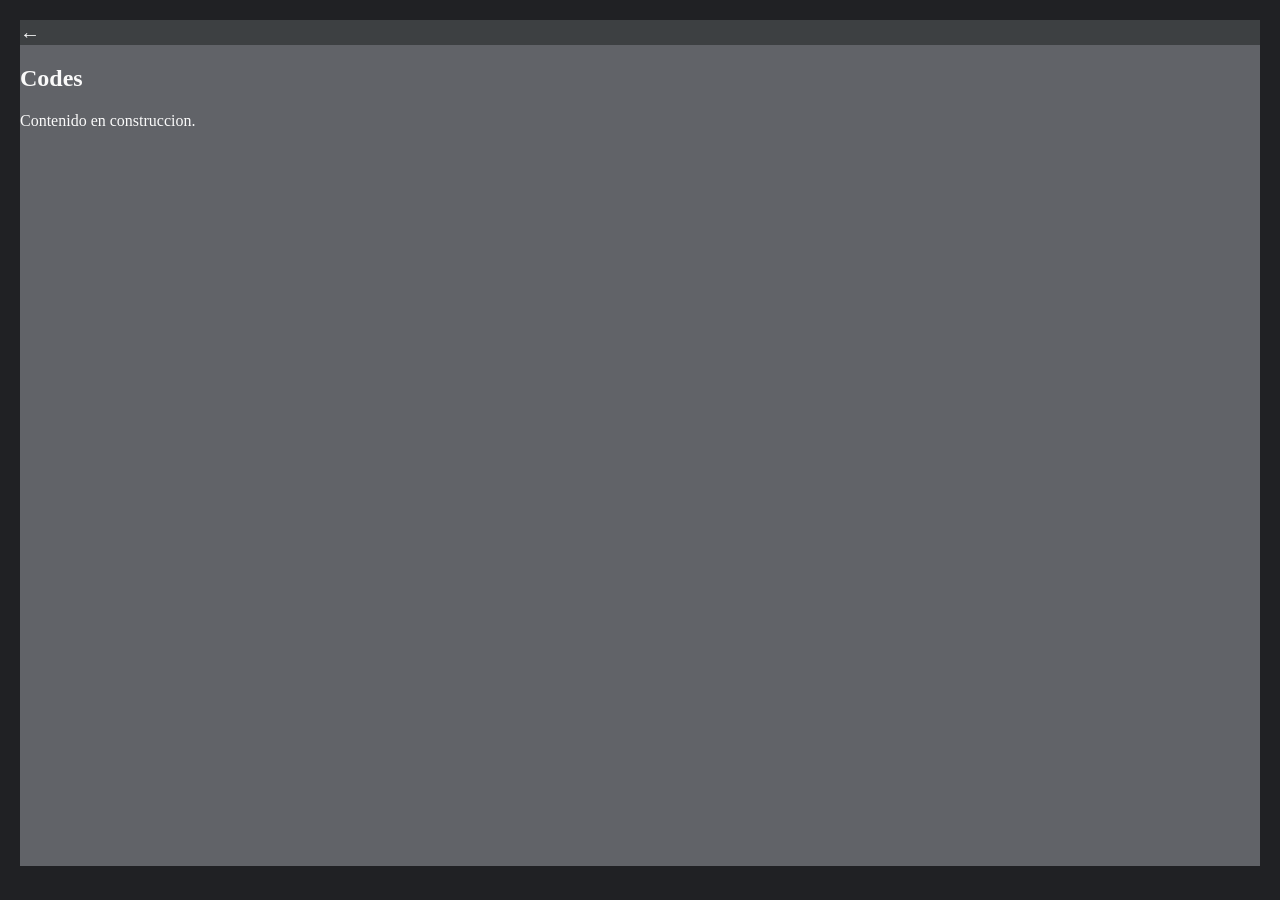
<file: codes.html>
<!doctype html>
<html lang="es">
<head>
  <meta charset="utf-8">
  <meta name="viewport" content="width=device-width, initial-scale=1">
  <title>Codes</title>
  <link rel="stylesheet" href="styles.css">
</head>
<body>
  <header class="page-header">
    <a class="back-arrow" href="landing.html" aria-label="Volver a la pagina principal">&larr;</a>
  </header>

  <main>
    <section>
      <h1>Codes</h1>
      <p>Contenido en construccion.</p>
    </section>
  </main>
</body>
</html>
</file>
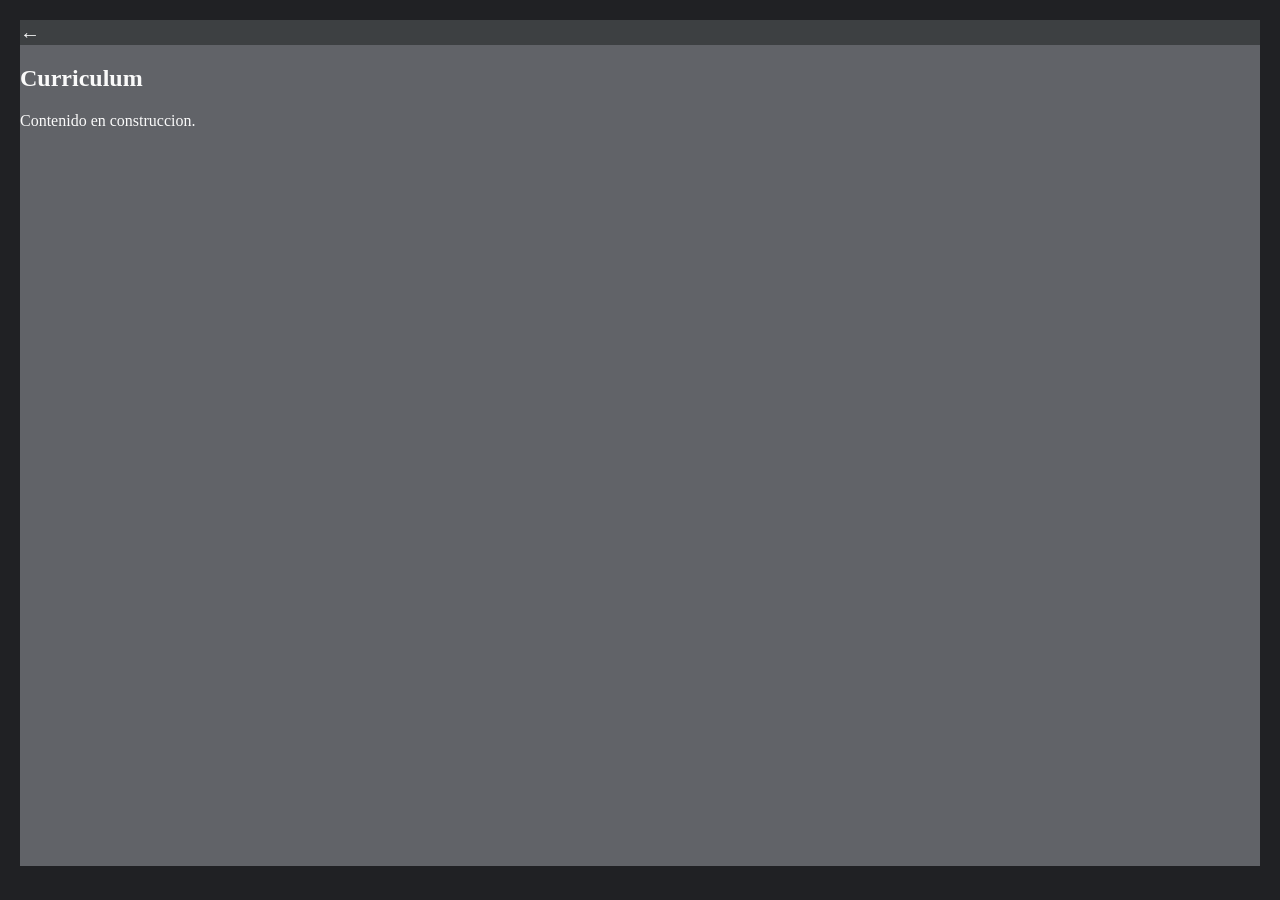
<file: curriculum.html>
<!doctype html>
<html lang="es">
<head>
  <meta charset="utf-8">
  <meta name="viewport" content="width=device-width, initial-scale=1">
  <title>Curriculum</title>
  <link rel="stylesheet" href="styles.css">
</head>
<body>
  <header class="page-header">
    <a class="back-arrow" href="landing.html" aria-label="Volver a la pagina principal">&larr;</a>
  </header>

  <main>
    <section>
      <h1>Curriculum</h1>
      <p>Contenido en construccion.</p>
    </section>
  </main>
</body>
</html>
</file>
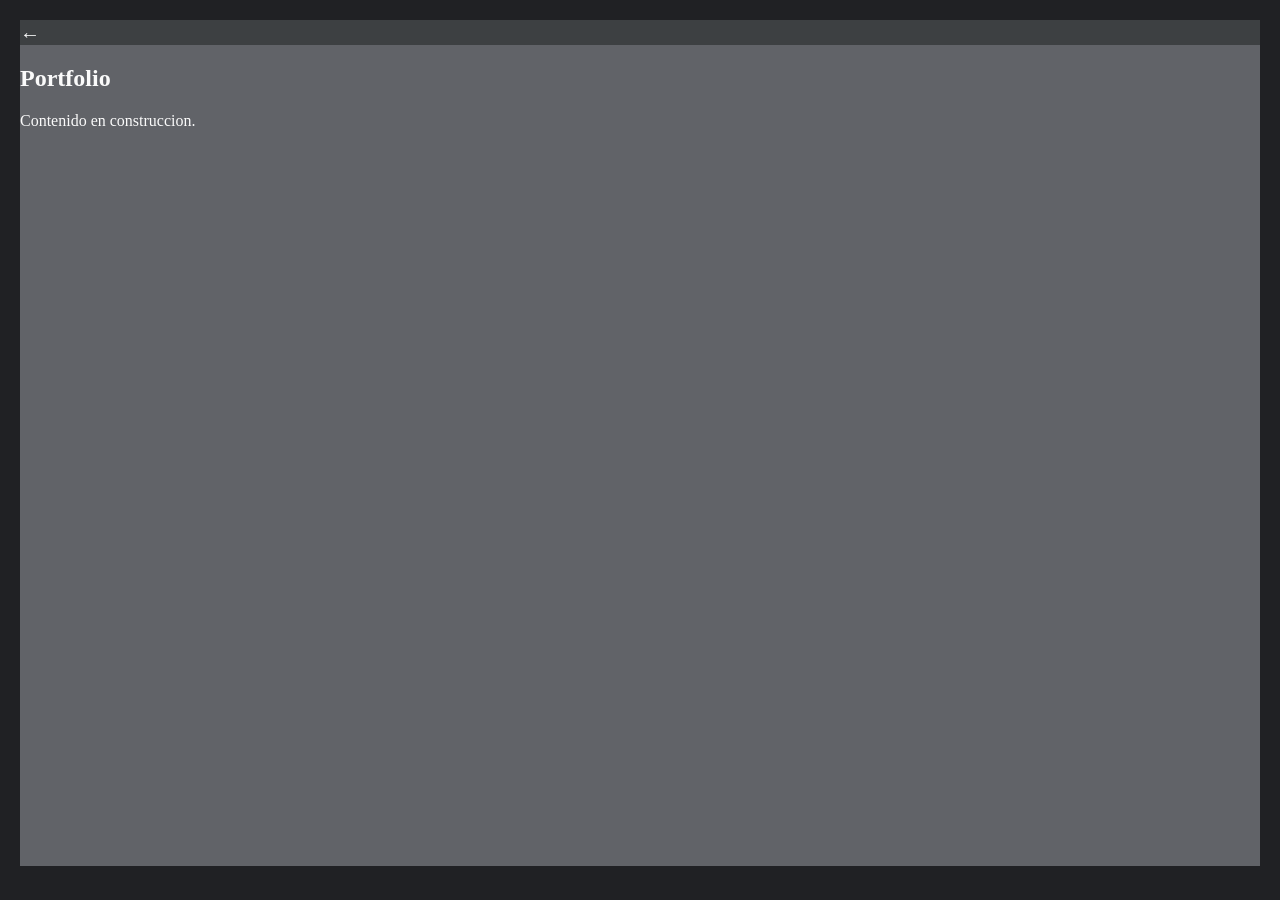
<file: portfolio.html>
<!doctype html>
<html lang="es">
<head>
  <meta charset="utf-8">
  <meta name="viewport" content="width=device-width, initial-scale=1">
  <title>Portfolio</title>
  <link rel="stylesheet" href="styles.css">
</head>
<body>
  <header class="page-header">
    <a class="back-arrow" href="landing.html" aria-label="Volver a la pagina principal">&larr;</a>
  </header>

  <main>
    <section>
      <h1>Portfolio</h1>
      <p>Contenido en construccion.</p>
    </section>
  </main>
</body>
</html>
</file>
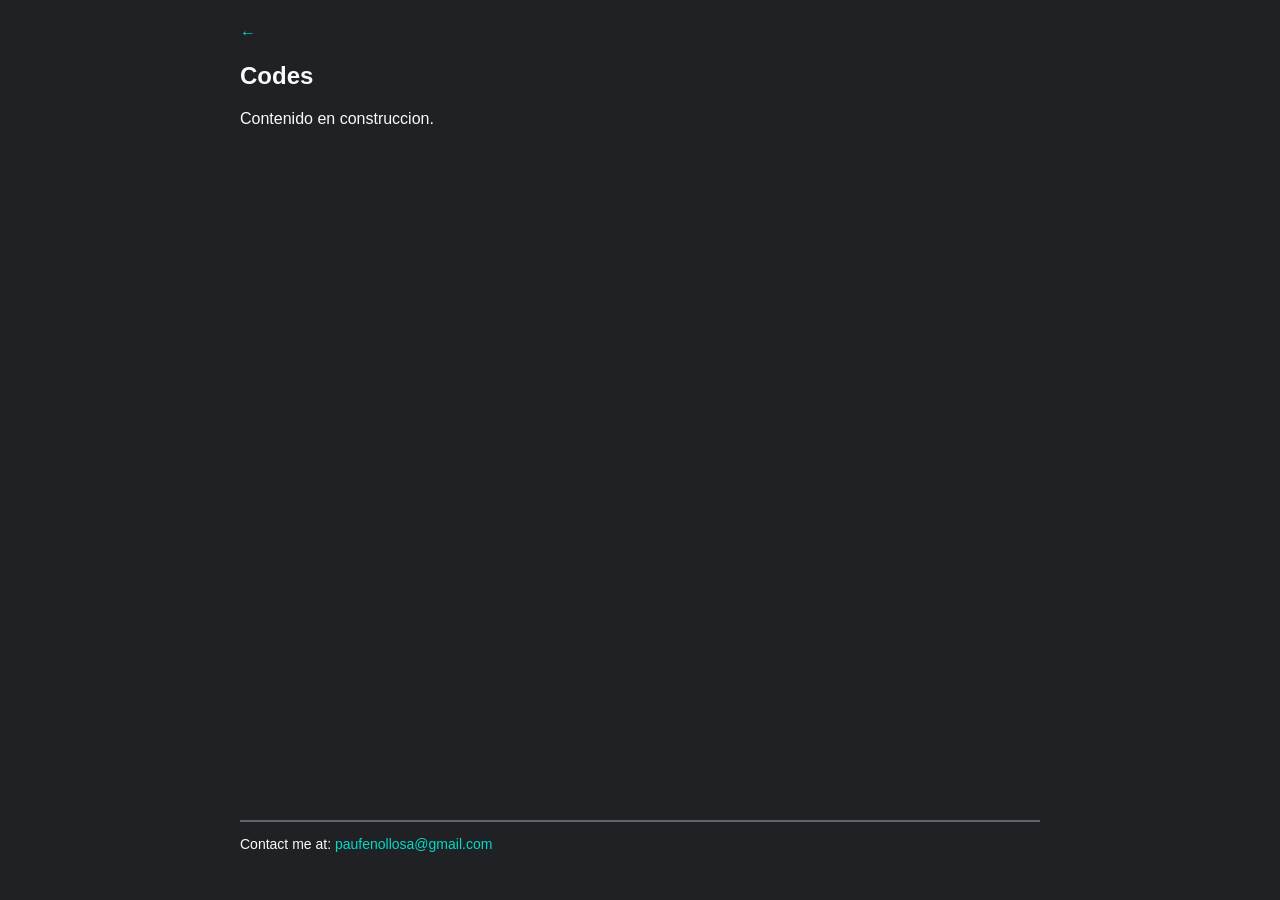
<file: html/codes.html>
<!doctype html>
<html lang="es">

<head>
  <meta charset="utf-8">
  <meta name="viewport" content="width=device-width, initial-scale=1">
  <title>Pau Fenollosa | Codes</title>
  <link rel="icon" type="image/png" href="../images/favicon.png">
  <link rel="stylesheet" href="../css/styles.css">
</head>

<body>
  <header class="page-header">
    <a class="back-arrow" href="/PortfolioWebsite/" aria-label="Volver a la pagina principal">&larr;</a>
  </header>

  <main>
    <section>
      <h1>Codes</h1>
      <p>Contenido en construccion.</p>
    </section>
  </main>
</body>

<footer>
  <div class="footer-line"></div>
  <p style="font-size: 14px;">
    Contact me at: <a href="mailto:paufenollosa@gmail.com">paufenollosa@gmail.com</a>
  </p>
</footer>

</html>
</file>
<file: assets/css/styles.css>
:root {
  --teal: #03DAC5;
  --purple: #BB86FC;
  --salmon: #FF7597;

  --yellow: #FFDE03;
  --blue: #0336FF;
  --magenta: #FF0266;

  --light-pink: #F4B5FB;
  --pink: #DC86F6;
  --dark-pink: #AA55C2;

  --light-black: #2A2C2F;
  --black: #202124;
  --dark-black: #16171A;

  --light-gray: #BEC1C5;
  --gray: #616368;
  --dark-gray: #3D4042;

  --white: #FAFAFA;

  --color-background: var(--black);
  --color-text: var(--white);
  --color-line: var(--gray);

  --color-text-link: var(--teal);
  --color-text-link-visited: var(--teal);
  --color-text-link-hover: var(--teal);
  --color-text-link-active: var(--teal);
}

* {
  font-family: Verdana, "Segoe UI", Calibri, Helvetica, Arial, system-ui;
}

/* General */
body {
  background-repeat: no-repeat;
  background-size: 100vw 60vh, 100vw 55vh, 260vw 80vh, 100% 100%;
  background-position: top left, top right, bottom center, top center;
  background-color: var(--color-background);
  background-image:
    radial-gradient(circle at top left, rgba(220, 134, 246, 0.07) 0%, transparent 34%),
    radial-gradient(circle at top right, rgba(3, 218, 197, 0.05) 0%, transparent 30%),
    radial-gradient(ellipse at bottom center, rgba(255, 117, 151, 0.03) 0%, transparent 42%),
    linear-gradient(180deg, var(--black) 0%, var(--black) 100%);
  color: var(--color-text);

  display: flex;
  flex-direction: column;
  min-height: calc(100vh - 2.5rem);
  /* keep the 1.25rem top/bottom margins without clipping the gradient */

  width: min(calc(100% - 2.5rem), 50rem);
  /* keep 1.25rem side margins up to the 50rem maximum width */
  margin: 1.25rem auto;
  box-sizing: border-box;

  /* margin-left: 1.25rem;
  margin-right: 1.25rem;
  margin-top: 1.25rem;
  margin-bottom: 1.25rem; */
}

/* Page spaces */
header {
  /* background-color: var(--blue); */
  padding-top: 0.25rem;
}

main {
  /* background-color: var(--gray); */
  flex: 1;
}

footer {
  /* background-color: var(--dark-gray); */
}


/* Links */
a {
  color: var(--color-text-link);
  text-decoration: none;
}

a:visited {
  color: var(--color-text-link-visited);
}

a:hover {
  color: var(--color-text-link-hover);
  text-decoration: underline;
}

a:active {
  color: var(--color-text-link-active);
  text-decoration: none;
}


/* Classes */
.header-text {
  margin: 0.25rem;
  text-align: center;
  font-size: 1.5em;
}

.page-header {
  position: relative;
}

.page-header .arrow-blob {
  left: 0;
  top: 0;
}

.page-header .header-text {
  padding-inline: 3rem;
  min-height: 40px;
  line-height: 40px;
  font-weight: normal;
}

.header-title-tail {
  white-space: nowrap;
}

.page-header .arrow-blob:focus-visible {
  outline: 2px solid var(--teal);
  outline-offset: 4px;
}

.profile-photo {
  width: min(100%, 256px);
  margin: 20px auto 0;
}

.profile-photo img {
  display: block;
  width: 100%;
  height: auto;
}

.header-line {
  height: 0.5px;
  background-color: var(--color-line);
}

.footer-line {
  height: 2px;
  background-color: var(--color-line);
}

.spacer {
  height: 3rem;
  flex-shrink: 0;
  /* background-color: var(--teal); */
}

.tiny-up-arrow {
  font-family: monospace;
  font-size: 1.5em;
}

.disclaimer {
  font-size: 0.67em;
  color: var(--light-gray);
}

@media (prefers-reduced-motion: reduce) {
  .page-header .blob-cv {
    animation: none;
    transition: none;
    border-radius: 35% 65% 52% 48% / 42% 38% 62% 58%;
  }

  .page-header .blob-cv:hover {
    transform: none;
  }
}
</file>
<file: assets/css/blob.css>
.blob-container {
  display: flex;
  justify-content: center;
  align-items: center;
  gap: 5rem;
  flex-wrap: wrap;
  padding: 2rem 0 3rem;
  /* background-color: var(--dark-gray); */
}

.blob-text {
  margin: 0;
  font-size: 21px;
  font-weight: bold;
  font-family: "Trebuchet MS", Verdana, "Segoe UI", Arial, sans-serif;
  /* font-family: monospace, Verdana, Segoe UI, Calibri, Helvetica, Arial, system-ui; */
  /* color: var(--dark-gray); */
  color: var(--black);
  /* color: var(--white); */
}

/* Big blob */
.blob {
  width: 150px;
  height: 150px;
  display: flex;
  justify-content: center;
  align-items: center;
  text-align: center;
  transition: transform 0.25s ease;
}

.blob:hover {
  transform: scale(1.16);
  text-decoration: none;
}

a.blob {
  color: var(--dark-gray);
  text-decoration: none;
}

a.blob:visited {
  color: var(--dark-gray);
}

a.blob:hover {
  /* color: var(--white); */
  color: var(--dark-gray);
  /* color: var(--black); */
  text-decoration: none;
  /* underline; */
}

a.blob:active {
  color: var(--dark-gray);
  text-decoration: none;
}

.blob-cv {
  background: var(--purple);
  animation: blobCV 12s ease-in-out infinite;
}

.blob-portfolio {
  background: var(--teal);
  animation: blobPortfolio 14s ease-in-out infinite;
}

.blob-codes {
  background: var(--salmon);
  animation: blobCodes 12s ease-in-out infinite;
}

@keyframes blobCodes {
  0% {
    border-radius: 60% 40% 55% 45% / 45% 55% 35% 65%;
  }

  25% {
    border-radius: 48% 52% 62% 38% / 40% 45% 55% 60%;
  }

  50% {
    border-radius: 42% 58% 63% 37% / 45% 35% 65% 55%;
  }

  75% {
    border-radius: 55% 45% 35% 65% / 60% 40% 60% 40%;
  }

  100% {
    border-radius: 60% 40% 55% 45% / 45% 55% 35% 65%;
  }
}

@keyframes blobCV {
  0% {
    border-radius: 35% 65% 52% 48% / 42% 38% 62% 58%;
  }

  25% {
    border-radius: 58% 42% 34% 66% / 50% 60% 40% 50%;
  }

  50% {
    border-radius: 46% 54% 68% 32% / 36% 52% 48% 64%;
  }

  75% {
    border-radius: 62% 38% 45% 55% / 58% 34% 66% 42%;
  }

  100% {
    border-radius: 35% 65% 52% 48% / 42% 38% 62% 58%;
  }
}

@keyframes blobPortfolio {
  0% {
    border-radius: 72% 28% 47% 53% / 39% 63% 37% 61%;
  }

  20% {
    border-radius: 43% 57% 68% 32% / 58% 34% 66% 42%;
  }

  40% {
    border-radius: 61% 39% 30% 70% / 45% 55% 45% 55%;
  }

  60% {
    border-radius: 34% 66% 55% 45% / 67% 33% 67% 33%;
  }

  80% {
    border-radius: 56% 44% 72% 28% / 31% 69% 31% 69%;
  }

  100% {
    border-radius: 72% 28% 47% 53% / 39% 63% 37% 61%;
  }
}

/* Arrow blob */
.arrow-blob {
  width: 40px;
  height: 40px;
  display: flex;
  justify-content: center;
  align-items: center;
  text-align: center;
  transition: transform 0.25s ease;

  position: absolute;
  left: 1.25rem;
  top: 1rem;
}

.arrow-blob:hover {
  transform: scale(1.16);
  text-decoration: none;
}

.blob-arrow-text {
  margin: 0;
  font-size: 42px;
  /* font-weight: bold; */
  font-family: monospace, system-ui;  
  /* font-family: monospace, Verdana, Segoe UI, Calibri, Helvetica, Arial, system-ui; */
  /* color: var(--dark-gray); */
  color: var(--black);
  /* color: var(--white); */
}
</file>
<file: assets/css/list.css>
.list {}

.list li {
    margin-bottom: 1.25rem; /* space between items */
}
</file>
<file: assets/css/codes.css>
.codes-page main {
  padding-block: 3rem 6rem;
  line-height: 1.6;
  overflow-wrap: anywhere;
}

.codes-page p {
  margin: 0 0 1.25rem;
}

.codes-intro p:last-child {
  margin-bottom: 0;
}

.codes-page section {
  margin-top: 3rem;
}

.codes-page h2 {
  margin: 0 0 1rem;
  font-size: 1.17em;
}

.codes-page h3 {
  margin: 2rem 0 1rem;
  font-size: 1em;
}

.codes-page .list {
  padding-left: 1.5rem;
  margin: 0;
}

.codes-page .list li:last-child {
  margin-bottom: 0;
}

.codes-page a:focus-visible {
  outline: 2px solid var(--teal);
  outline-offset: 4px;
  border-radius: 2px;
}

.codes-page footer p {
  margin-block: 1rem;
  font-size: 14px;
  line-height: 1.6;
  overflow-wrap: anywhere;
}

@media (prefers-reduced-motion: reduce) {
  .codes-header .arrow-blob {
    animation: none;
    transition: none;
    border-radius: 60% 40% 55% 45% / 45% 55% 35% 65%;
  }

  .codes-header .arrow-blob:hover {
    transform: none;
  }
}
</file>
<file: assets/css/table.css>
.table-scroll {
  max-width: 100%;
  overflow-x: auto;
}

.table-scroll:focus-visible {
  outline: 2px solid var(--teal);
  outline-offset: 4px;
}

.cv-table {
  width: 100%;
  border-collapse: collapse;
  margin-top: 1rem;
  /* margin-left: 5rem;
  margin-right: 5rem; */
}

.cv-table th,
.cv-table td {
  padding: 0.75rem;
  text-align: center;
  border-bottom: 1px solid var(--color-line);
}

.cv-table th {
  font-weight: bold;
}

.cv-table td {
    height: 3.5rem;
}

.cv-table tbody tr:nth-child(odd) {
  background-color: var(--light-black);
}

.cv-table-experiece {
  min-width: 40rem;
}

.cv-table-experiece th:nth-child(1),
.cv-table-experiece td:nth-child(1) {
  width: 15%;
}

.cv-table-experiece th:nth-child(2),
.cv-table-experiece td:nth-child(2) {
  width: 20%;
}

.cv-table-experiece th:nth-child(3),
.cv-table-experiece td:nth-child(3) {
  width: 20%;
}

.cv-table-experiece th:nth-child(4),
.cv-table-experiece td:nth-child(4) {
  width: 45%;
}

.date-cell {
  font-size: 0.95em;
}


.cv-table-side {
  min-width: 30rem;
}

.cv-table-side th:nth-child(1),
.cv-table-side td:nth-child(1) {
  width: 15%;
}

.cv-table-side th:nth-child(2),
.cv-table-side td:nth-child(2) {
  width: 20%;
}

.cv-table-side th:nth-child(3),
.cv-table-side td:nth-child(3) {
  width: 65%;
}
</file>
<file: assets/css/portfolio.css>
.portfolio-page main {
  padding-block: 3rem 6rem;
  line-height: 1.6;
  overflow-wrap: anywhere;
}

.portfolio-page h2 {
  margin: 0;
  text-align: center;
  font-size: 1.17em;
}

.portfolio-page p {
  margin: 0;
}

.project + .project {
  margin-top: 3rem;
  padding-top: 3rem;
  border-top: 1px solid var(--color-line);
}

.project-preview {
  display: block;
  width: fit-content;
  max-width: 100%;
  margin: 1.5rem auto;
}

.project-preview img {
  display: block;
  max-width: 100%;
  height: auto;
}

.project-preview-link {
  transition: transform 200ms ease;
}

.project-preview-link:hover {
  transform: scale(1.04);
}

.portfolio-page .project-links {
  margin-bottom: 2rem;
  text-align: center;
  line-height: 1.8;
}

.project-links a {
  display: inline-block;
}

.portfolio-page a:focus-visible,
.project-video:focus-visible {
  outline: 2px solid var(--teal);
  outline-offset: 4px;
}

.portfolio-page footer p {
  margin-block: 1rem;
  font-size: 14px;
  line-height: 1.6;
  overflow-wrap: anywhere;
}

.project-detail .project-intro {
  margin-bottom: 3rem;
}

.project-video {
  display: block;
  width: 100%;
  height: auto;
  min-height: 200px;
  aspect-ratio: 16 / 9;
  margin: 0 auto 1.5rem;
  border: 0;
}

.project-detail .detail-section + .detail-section {
  margin-top: 3rem;
}

.project-detail .detail-section h2 {
  margin-bottom: 1.25rem;
  text-align: left;
}

.project-detail .project {
  margin-top: 3rem;
  padding-top: 3rem;
  border-top: 1px solid var(--color-line);
}

.project-detail .project h3 {
  margin: 2rem 0 1rem;
  font-size: 1em;
}

.project-detail .list {
  margin: 1.25rem 0 0;
  padding-left: 1.5rem;
}

.project-detail .list .list {
  margin-top: 0.75rem;
}

.project-detail .list li:last-child {
  margin-bottom: 0;
}

@media (prefers-reduced-motion: reduce) {
  .project-preview-link {
    transition: none;
  }

  .project-preview-link:hover {
    transform: none;
  }

  .portfolio-header .arrow-blob {
    animation: none;
    transition: none;
    border-radius: 72% 28% 47% 53% / 39% 63% 37% 61%;
  }

  .portfolio-header .arrow-blob:hover {
    transform: none;
  }
}
</file>
<file: styles.css>
:root {
  --yellow: #FFDE03;
  --blue: #0336FF;
  --magenta: #FF0266;

  --light-pink: #F4B5FB;
  --pink: #DC86F6;
  --dark-pink: #AA55C2;

  --black: #202124;

  --light-gray: #BEC1C5;
  --gray: #616368;
  --dark-gray: #3D4042;

  --white: #FAFAFA;

  --color-background: var(--black);
  --color-text: var(--white);
  --color-line: var(--light-gray);

  --color-text-link: var(--white);
  --color-text-link-visited: var(--light-gray);
  --color-text-link-hover: var(--dark-pink);
  --color-text-link-active: var(--pink);
}

/* General */
body {
  background: var(--color-background);
  color: var(--color-text);

  display: flex;
  flex-direction: column;
  height: 94vh;
  /* 100 sobreix */

  margin-left: 1.25rem;
  margin-right: 1.25rem;
  margin-top: 1.25rem;
  margin-bottom: 1.25rem;
}

/* Page spaces */
header {
  background-color: var(--dark-gray);
  padding-top: 0.25rem;
}

main {
  background-color: var(--gray);
  flex: 1;
}

footer {
  background-color: var(--dark-gray);
}


/* Links */
a {
  color: var(--color-text-link);
  text-decoration: none;
}

a:visited {
  color: var(--color-text-link-visited);
}

a:hover {
  color: var(--color-text-link-hover);
  text-decoration: underline;
}

a:active {
  color: var(--color-text-link-active);
  text-decoration: none;
}


/* Classes */

.header-line {
  height: 0.5px;
  background-color: var(--color-line);
}

.footer-line {
  height: 3px;
  background-color: var(--color-line);
}

.back-arrow {
  display: inline-block;
  font-size: 1.25rem;
  line-height: 1;
}
</file>
<file: css/styles.css>
:root {
  --teal: #03DAC5;
  --purple: #BB86FC;
  --salmon: #FF7597;

  --yellow: #FFDE03;
  --blue: #0336FF;
  --magenta: #FF0266;

  --light-pink: #F4B5FB;
  --pink: #DC86F6;
  --dark-pink: #AA55C2;

  --black: #202124;

  --light-gray: #BEC1C5;
  --gray: #616368;
  --dark-gray: #3D4042;

  --white: #FAFAFA;

  --color-background: var(--black);
  --color-text: var(--white);
  --color-line: var(--gray);

  --color-text-link: var(--teal);
  --color-text-link-visited: var(--teal);
  --color-text-link-hover: var(--teal);
  --color-text-link-active: var(--teal);
}

* {
  font-family: Verdana, "Segoe UI", Calibri, Helvetica, Arial, system-ui;
}

/* General */
body {
  background: var(--color-background);
  color: var(--color-text);

  display: flex;
  flex-direction: column;
  height: 94vh;
  /* 100 sobreix */

  width: min(100vw, 50rem); /* use the smaller of 100vw and 50rem as the element width */
  margin: 1.25rem auto;
  box-sizing: border-box;

  /* margin-left: 1.25rem;
  margin-right: 1.25rem;
  margin-top: 1.25rem;
  margin-bottom: 1.25rem; */
}

/* Page spaces */
header {
  /* background-color: var(--blue); */
  padding-top: 0.25rem;
}

main {
  /* background-color: var(--gray); */
  flex: 1;
}

footer {
  /* background-color: var(--dark-gray); */
}


/* Links */
a {
  color: var(--color-text-link);
  text-decoration: none;
}

a:visited {
  color: var(--color-text-link-visited);
}

a:hover {
  color: var(--color-text-link-hover);
  text-decoration: underline;
}

a:active {
  color: var(--color-text-link-active);
  text-decoration: none;
}


/* Classes */
.header-text {
  margin: 0.25rem;
  text-align: center;
  font-size: 1.5em;
}

.header-line {
  height: 0.5px;
  background-color: var(--color-line);
}

.footer-line {
  height: 2px;
  background-color: var(--color-line);
}

.spacer {
  height: 3rem;
  flex-shrink: 0;
  /* background-color: var(--teal); */
}

.tiny-up-arrow
{
  font-family: monospace; 
  font-size: 1.5em;
}
</file>
